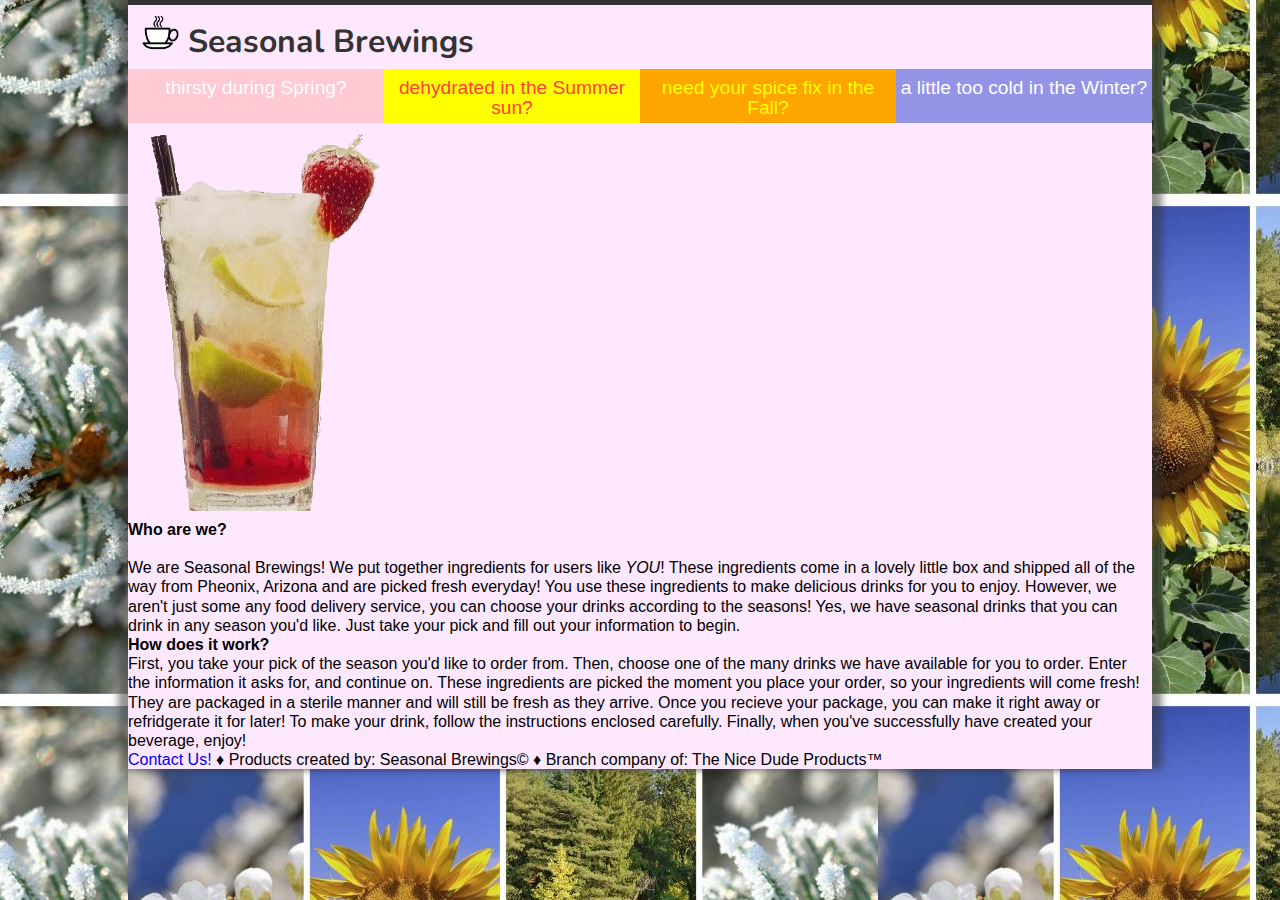
<file: index.html>
<!DOCTYPE html>
<html lang="en">


<!-- SPMEPNE WILL DIE -->

<head>
    <meta charset="UTF-8">
    <meta name="viewport" content="width=device-width, initial-scale=1.0">
    <title>Seasonal Brewings</title>
    <link href="https://fonts.googleapis.com/css?family=Montserrat|Nunito&display=swap" rel="stylesheet" />
    <link href="../CSS/reset.css" rel="styleSheet" />
    <link href="CSS/index2.css" rel="styleSheet" />
</head>

<section id="everything">
    <header>
        <p id="bar"></p>
        <a href="../index.html">
            <h1><img src="../pictures/coffee_clipart.png" alt="logo"> Seasonal Brewings</h1>
        </a>
        <div class="topnav">
            <a id="springish" href="../HTML/spring.html">thirsty during Spring?</a>
            <a id="summerish" href="../HTML/summer.html">dehydrated in the Summer sun?</a>
            <a id="fallish" href="../HTML/fall.html">need your spice fix in the Fall?</a>
            <a id="winterish" href="../HTML/winter.html">a little too cold in the Winter?</a>
        </div>
    </header>


    <body>
        <div id="index">
            <div id="picture">
                <img src="/pictures/summer_drink1.png" alt="summer drink" />
            </div>
            <div id="who">
                <h1>Who are we?</h1><br />
                <p>We are Seasonal Brewings! We put together ingredients for users like <em>YOU</em>!
                    These ingredients come in a lovely little box and shipped all of the way from Pheonix, Arizona and
                    are
                    picked
                    fresh everyday! You use these ingredients to make delicious drinks for you to enjoy. However, we
                    aren't
                    just some any food delivery service, you can choose your drinks according to the seasons! Yes, we
                    have
                    seasonal
                    drinks that you can drink in any season you'd like. Just take your pick and fill out your
                    information to
                    begin. </p>
            </div>
            <div id="how">
                <h1>How does it work?</h1>
                <p>First, you take your pick of the season you'd like to order from. Then, choose one of the many drinks
                    we
                    have
                    available for you to order. Enter the information it asks for, and continue on. These ingredients
                    are
                    picked
                    the moment you place your order, so your ingredients will come fresh! They are packaged in a sterile
                    manner
                    and
                    will still be fresh as they arrive. Once you recieve your package, you can make it right away or
                    refridgerate it
                    for later! To make your drink, follow the instructions enclosed carefully. Finally, when you've
                    successfully
                    have created your beverage, enjoy!
                </p>
            </div>
        </div>
    </body>

    <footer>
        <p><a href="*">Contact Us!</a> &diams; Products created by: Seasonal Brewings&copy; &diams; Branch company of:
            The
            Nice Dude Products&trade;</p>
    </footer>
</section>

</html>
</file>
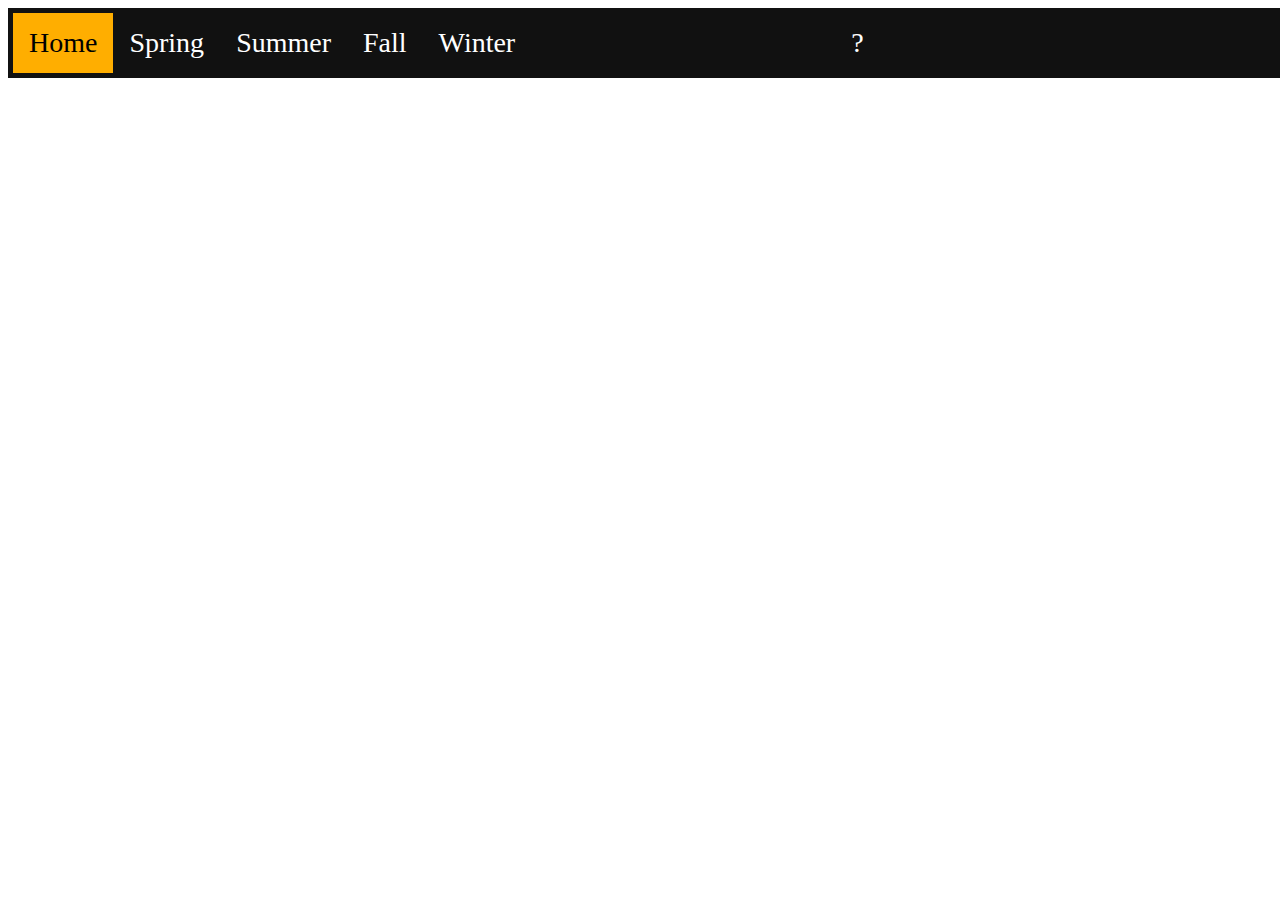
<file: Test/index.html>
<!DOCTYPE html>
<html lang="en">
<head>
  <meta charset="UTF-8">
  <meta name="viewport" content="width=device-width, initial-scale=1.0">
  <link rel="stylesheet" href="test.css" />
  <title>Document</title>
</head>
<body>
  <div class="topnav">
    <a class="active" href="../index.html">Home</a>
    <a href="../HTML/spring.html">Spring</a>
    <a href="../HTML/summer.html">Summer</a>
    <a href="../HTML/fall.html">Fall</a>
    <a href="../HTML/winter.html">Winter</a>
    <div class="topnav-right" id="hover-thing">
      <a class="hover">?</a>
      <a href="#search">Instagram</a>
      <a href="#about">Facebook</a>
      <a href="#twitter">Twitter</a>
    </div>
  </div>

</body>
</html>

</body>
</html>
</file>
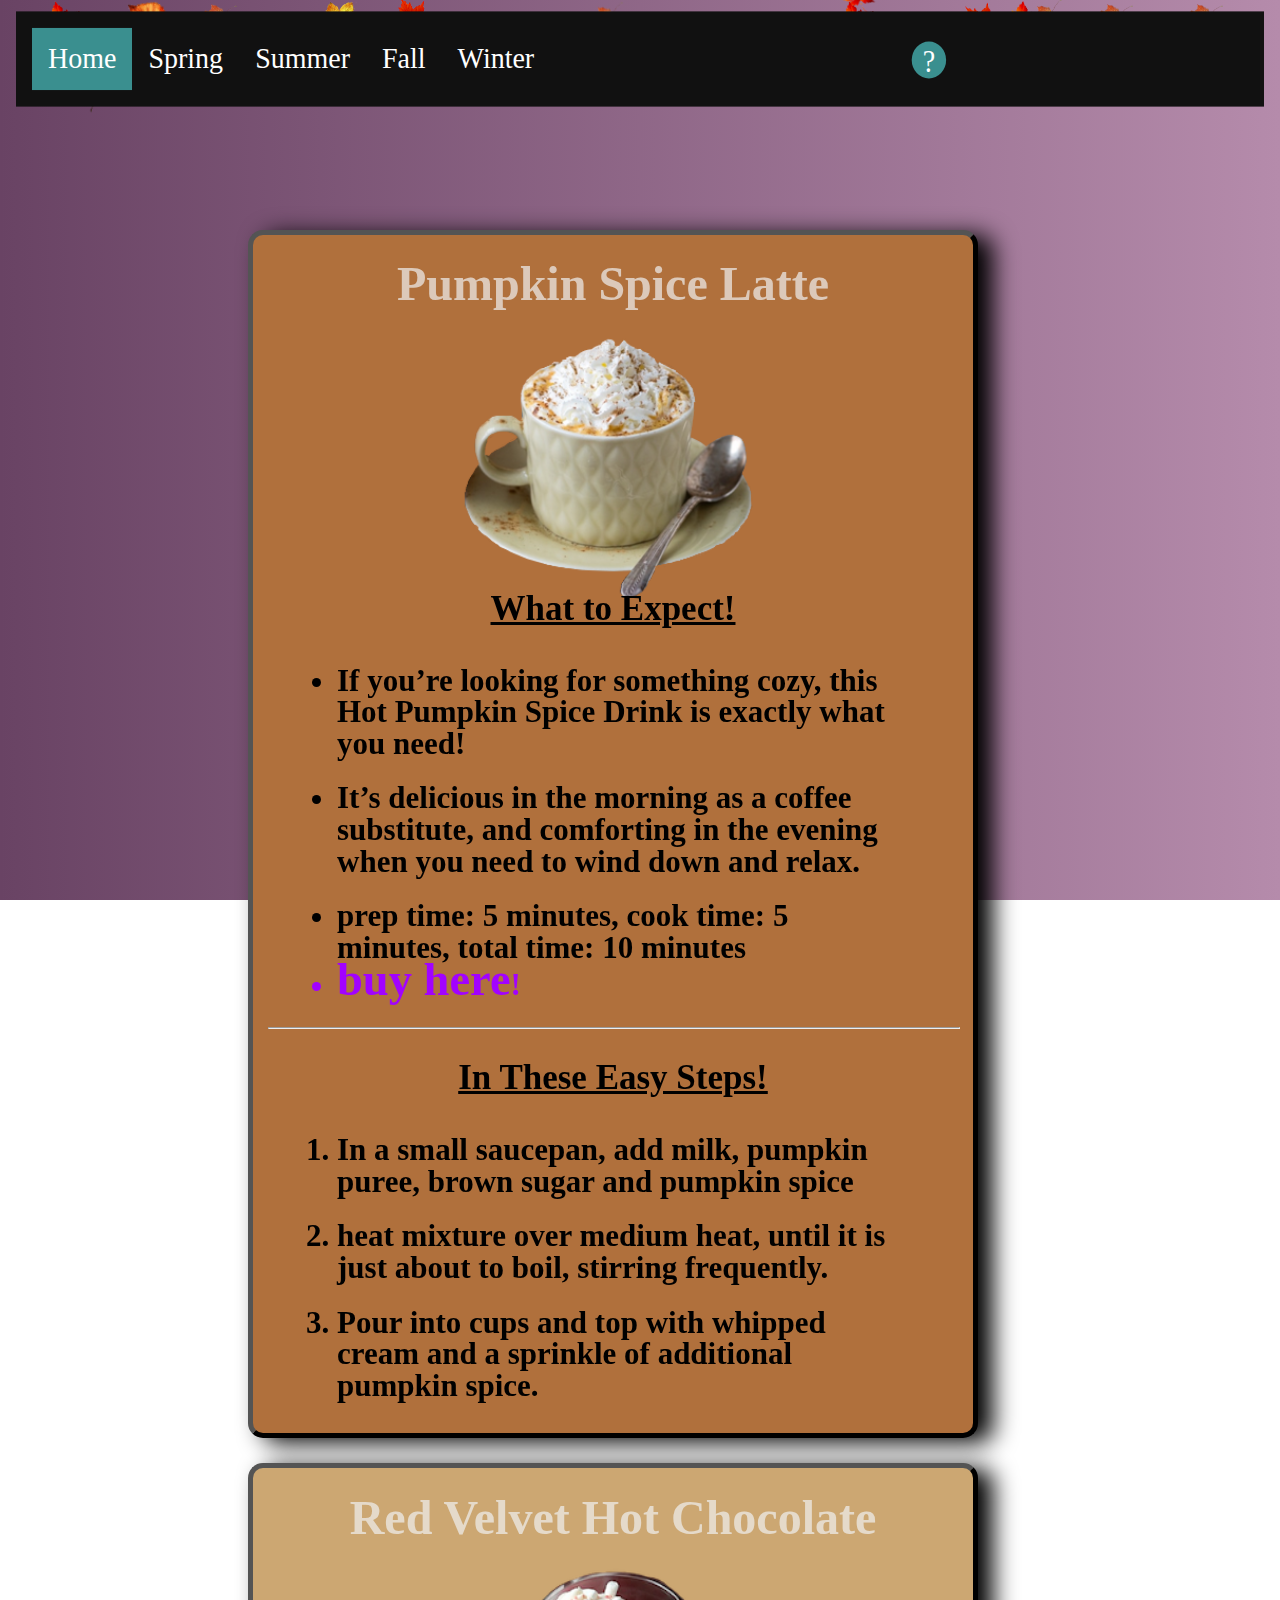
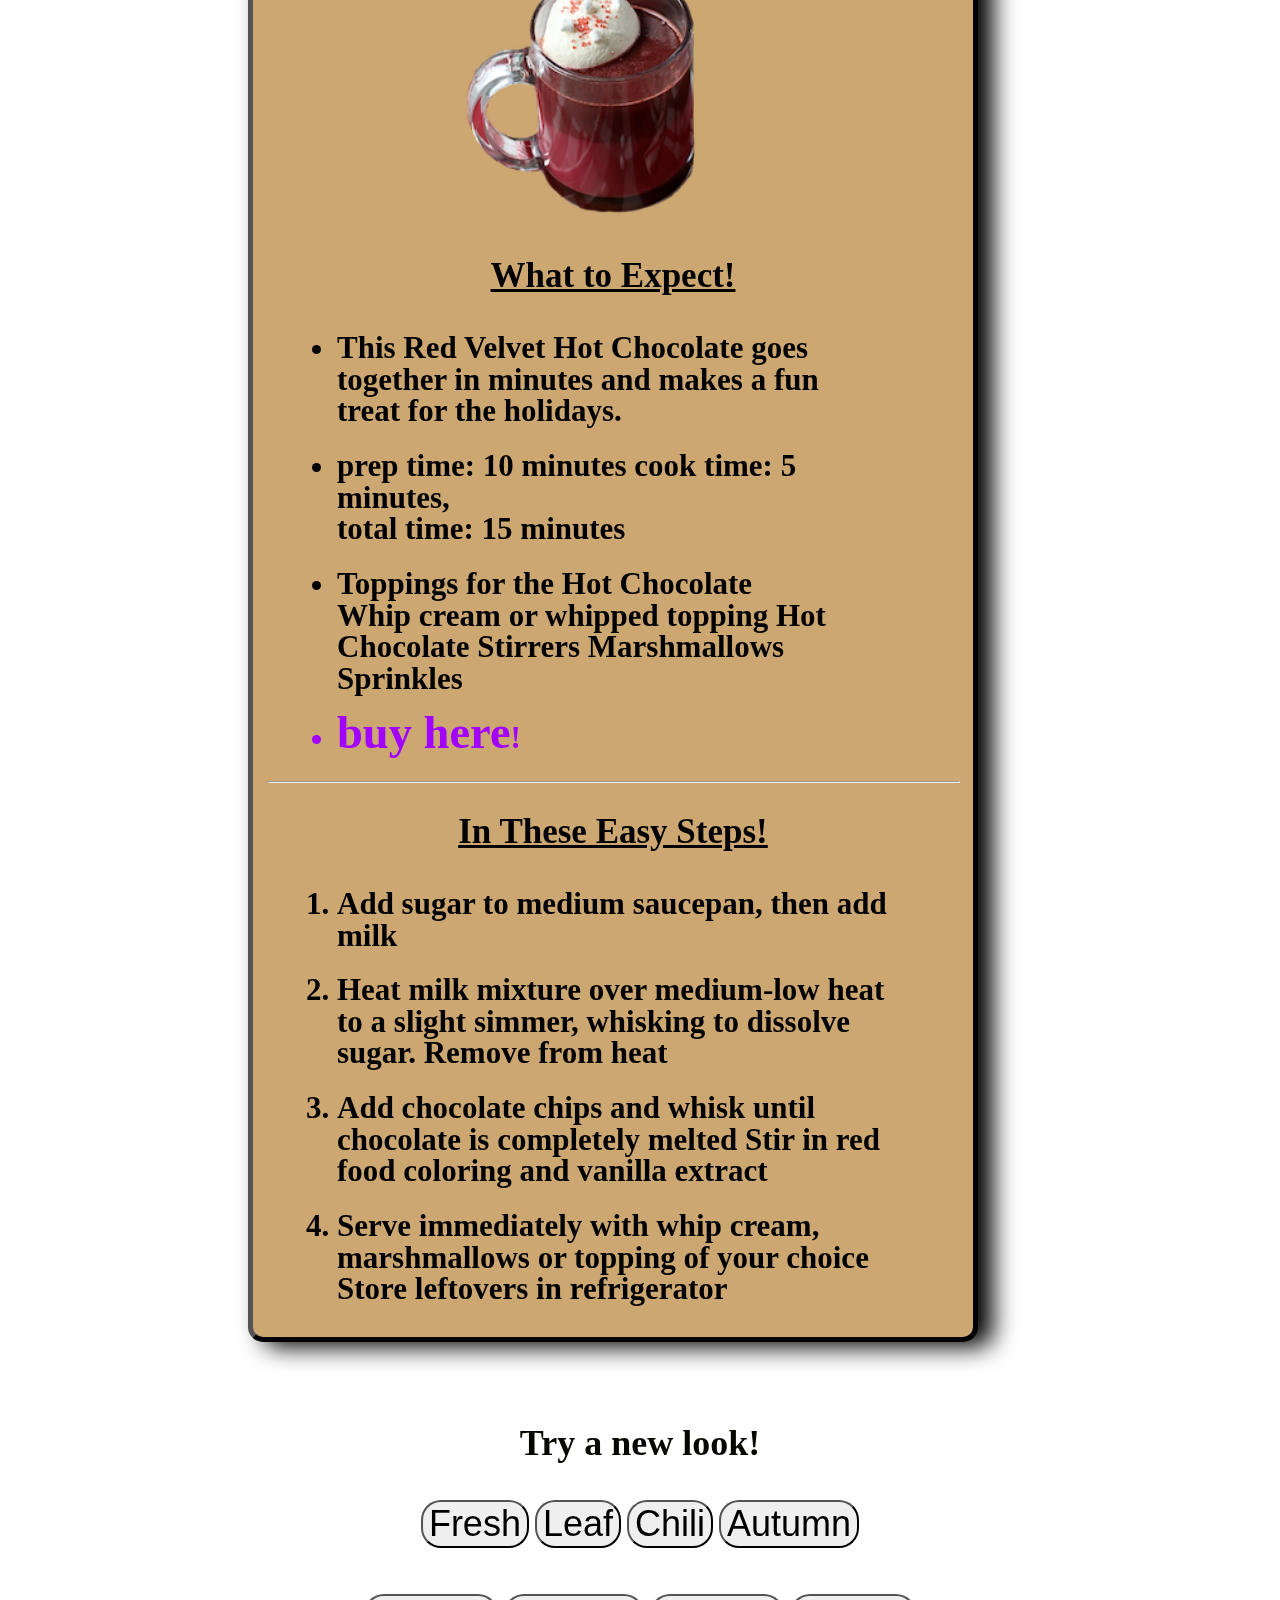
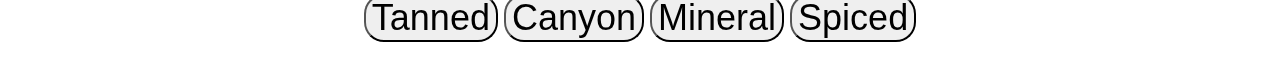
<file: HTML/fall.html>
<!DOCTYPE html>
<html lang="en">

<head>
    <meta charset="UTF-8">
    <meta name="viewport" content="width=device-width, initial-scale=1.0">
    <meta http-equiv="X-UA-Compatible" content="ie=edge">
    <title>Nice Dude Products</title>
    <link href="../CSS/fall.css" rel="stylesheet" />
    <script src="../Scripts/fall_script.js" defer></script>

</head>

<body>
    <div class="topnav">
        <a class="active" href="../index.html">Home</a>
        <a href="../HTML/spring.html">Spring</a>
        <a href="../HTML/summer.html">Summer</a>
        <a href="../HTML/fall.html">Fall</a>
        <a href="../HTML/winter.html">Winter</a>
        <div class="topnav-right">
            <a href="#" class="hover">?</a>
            <a href="#search">Instagram</a>
            <a href="#about">Facebook</a>
        </div>
    </div>
    <div class="help">
        <div id="main">
            <div id="card1">
                <h1 class="titleHeader"><a href="fallReviews.html">Pumpkin Spice Latte</a></h1>
                <div id="imgContainer">
                    <img src="../pictures/fall_drink_1.1.png" alt="Pumpkin Spice Latte" />
                </div>
                <div id="text">
                    <h2>What to Expect!</h2>
                    <ul>
                        <li>If you’re looking for something cozy, this Hot Pumpkin Spice Drink is exactly what you need!
                        </li> <br />
                        <li> It’s delicious in the morning as a coffee substitute, and comforting in the evening when
                            you need to wind down and relax.</li> <br />
                        <li>prep time: 5 minutes, cook time: 5 minutes, total time: 10 minutes</li>
                        <li id="checkout"><a href="../HTML/fall_check.html">buy here</a>!</li>
                    </ul>
                    <hr />
                    <h2>In These Easy Steps!</h2>
                    <ol>
                        <li>In a small saucepan, add milk, pumpkin puree, brown sugar and pumpkin spice</li> <br />
                        <li> heat mixture over medium heat, until it is just about to boil, stirring frequently.</li>
                        <br />
                        <li>Pour into cups and top with whipped cream and a sprinkle of additional pumpkin spice.</li>
                    </ol>
                </div>
            </div>
            <div id="card2">
                <h1 class="titleHeader"><a href="fallReviews.html">Red Velvet Hot Chocolate</a></h1>
                <div id="imgContainer">
                    <img id="red" src="../pictures/fall_drink2.png" alt="Red Velvet Hot Chocolate" />
                </div>
                <div id="text">
                    <h2>What to Expect!</h2>
                    <ul>
                        <li>This Red Velvet Hot Chocolate goes together in minutes and makes a fun treat for the
                            holidays.</li><br />
                        <li>prep time: 10 minutes cook time: 5 minutes,<br> total time: 15 minutes</li>
                        <br />
                        <li>Toppings for the Hot Chocolate<br>

                            Whip cream or whipped topping
                            Hot Chocolate Stirrers
                            Marshmallows
                            Sprinkles</li><br />
                        <li id="checkout"><a href="../HTML/fall_check.html">buy here</a>!</li>
                    </ul>
                    <hr />
                    <h2>In These Easy Steps!</h2>
                    <ol>
                        <li>Add sugar to medium saucepan, then add milk</li><br />
                        <li>Heat milk mixture over medium-low heat to a slight simmer, whisking to dissolve sugar.
                            Remove from heat</li><br />
                        <li>Add chocolate chips and whisk until chocolate is completely melted
                            Stir in red food coloring and vanilla extract</li><br>
                        <li>Serve immediately with whip cream, marshmallows or topping of your choice
                            Store leftovers in refrigerator</li>
                    </ol>
                </div>
            </div>
        </div>
        <div id="footer">
            <h2>Try a new look!</h2>
            <button type="button" onclick="fresh()">Fresh</button>
            <button type="button" onclick="leaf()">Leaf</button>
            <button type="button" onclick="chili()">Chili</button>
            <button type="button" onclick="autumn()">Autumn</button> <br />
            <button type="button" onclick="tan()">Tanned</button>
            <button type="button" onclick="canyon()">Canyon</button>
            <button type="button" onclick="mineral()">Mineral</button>
            <button type="button" onclick="spiced()">Spiced</button>
        </div>
    </div>
    <section>
        <div class="leaves">
            <div><img src="../Animation/leaf2.jpeg" height="75px" width="75px"></div>
            <div><img src="../Animation/leaf3.jpeg" height="45px" width="45px"></div>
            <div><img src="../Animation/leaf4.jpeg" height="45px" width="45px"></div>
            <div><img src="../Animation/leaf_f.jpeg" height="45px" width="45px"></div>
            <div><img src="../Animation/leaf2.jpeg" height="75px" width="75px"></div>
            <div><img src="../Animation/leaf3.jpeg" height="45px" width="45px"></div>
            <div><img src="../Animation/leaf3.jpeg" height="45px" width="45px"></div>

        </div>

        <div class="leaves2">
            <div><img src="../Animation/leaf5.jpeg" height="45px" width="45px"></div>
            <div><img src="../Animation/leaf3.jpeg" height="45px" width="45px"></div>
            <div><img src="../Animation/leaf2.jpeg" height="75px" width="75px"></div>
            <div><img src="../Animation/leaf3.jpeg" height="45px" width="45px"></div>
            <div><img src="../Animation/leaf1.jpeg" height="75px" width="75px"></div>
            <div><img src="../Animation/leaf2.jpeg" height="75px" width="75px"></div>
            <div><img src="../Animation/leaf_f.jpeg" height="45px" width="45px"></div>

        </div>

        <div class="leaves3">
            <div><img src="../Animation/leaf_f.jpeg" height="45px" width="45px"></div>
            <div><img src="../Animation/leaf4.jpeg" height="45px" width="45px"></div>
            <div><img src="../Animation/leaf1.jpeg" height="75px" width="75px"></div>
            <div><img src="../Animation/leaf_f.jpeg" height="45px" width="45px"></div>
            <div><img src="../Animation/leaf3.jpeg" height="45px" width="45px"></div>
            <div><img src="../Animation/leaf1.jpeg" height="75px" width="75px"></div>
            <div><img src="../Animation/leaf_f.jpeg" height="45px" width="45px"></div>

        </div>
        </div>
    </section>

</body>

</html>
</file>
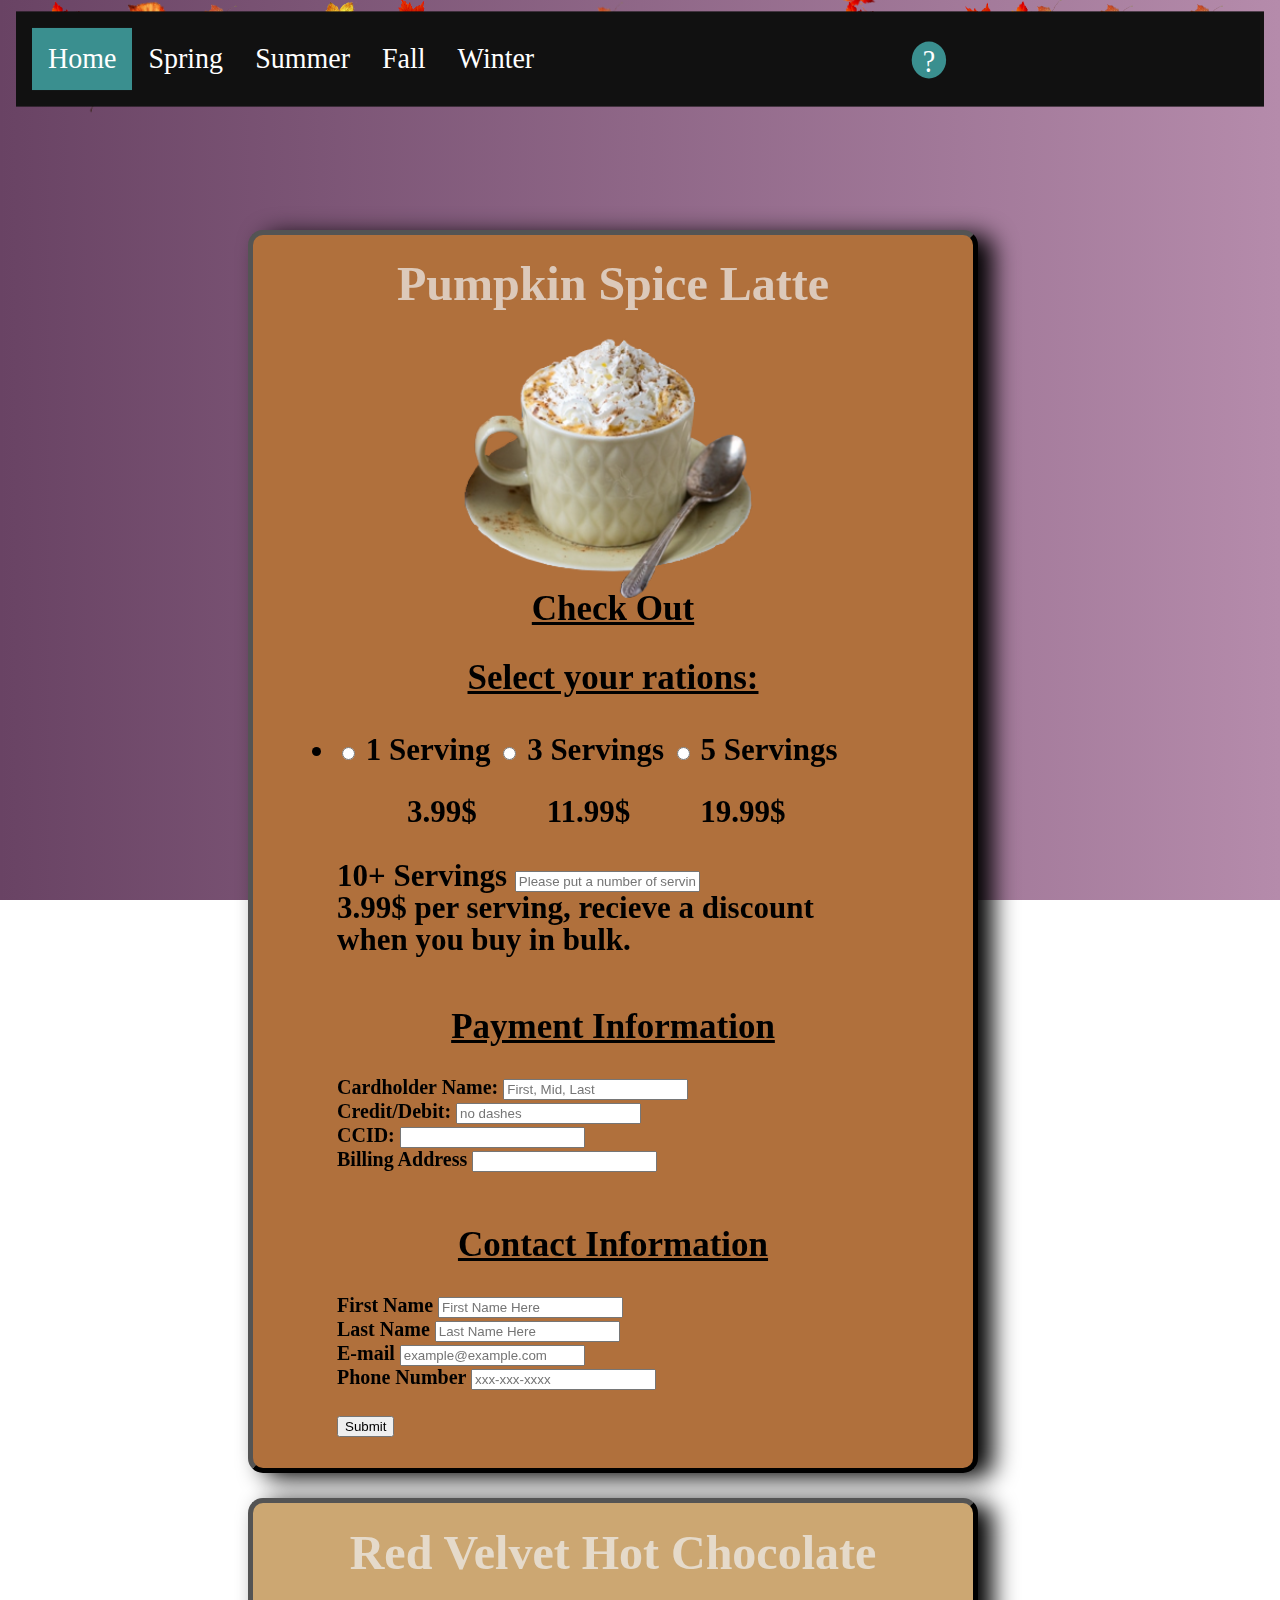
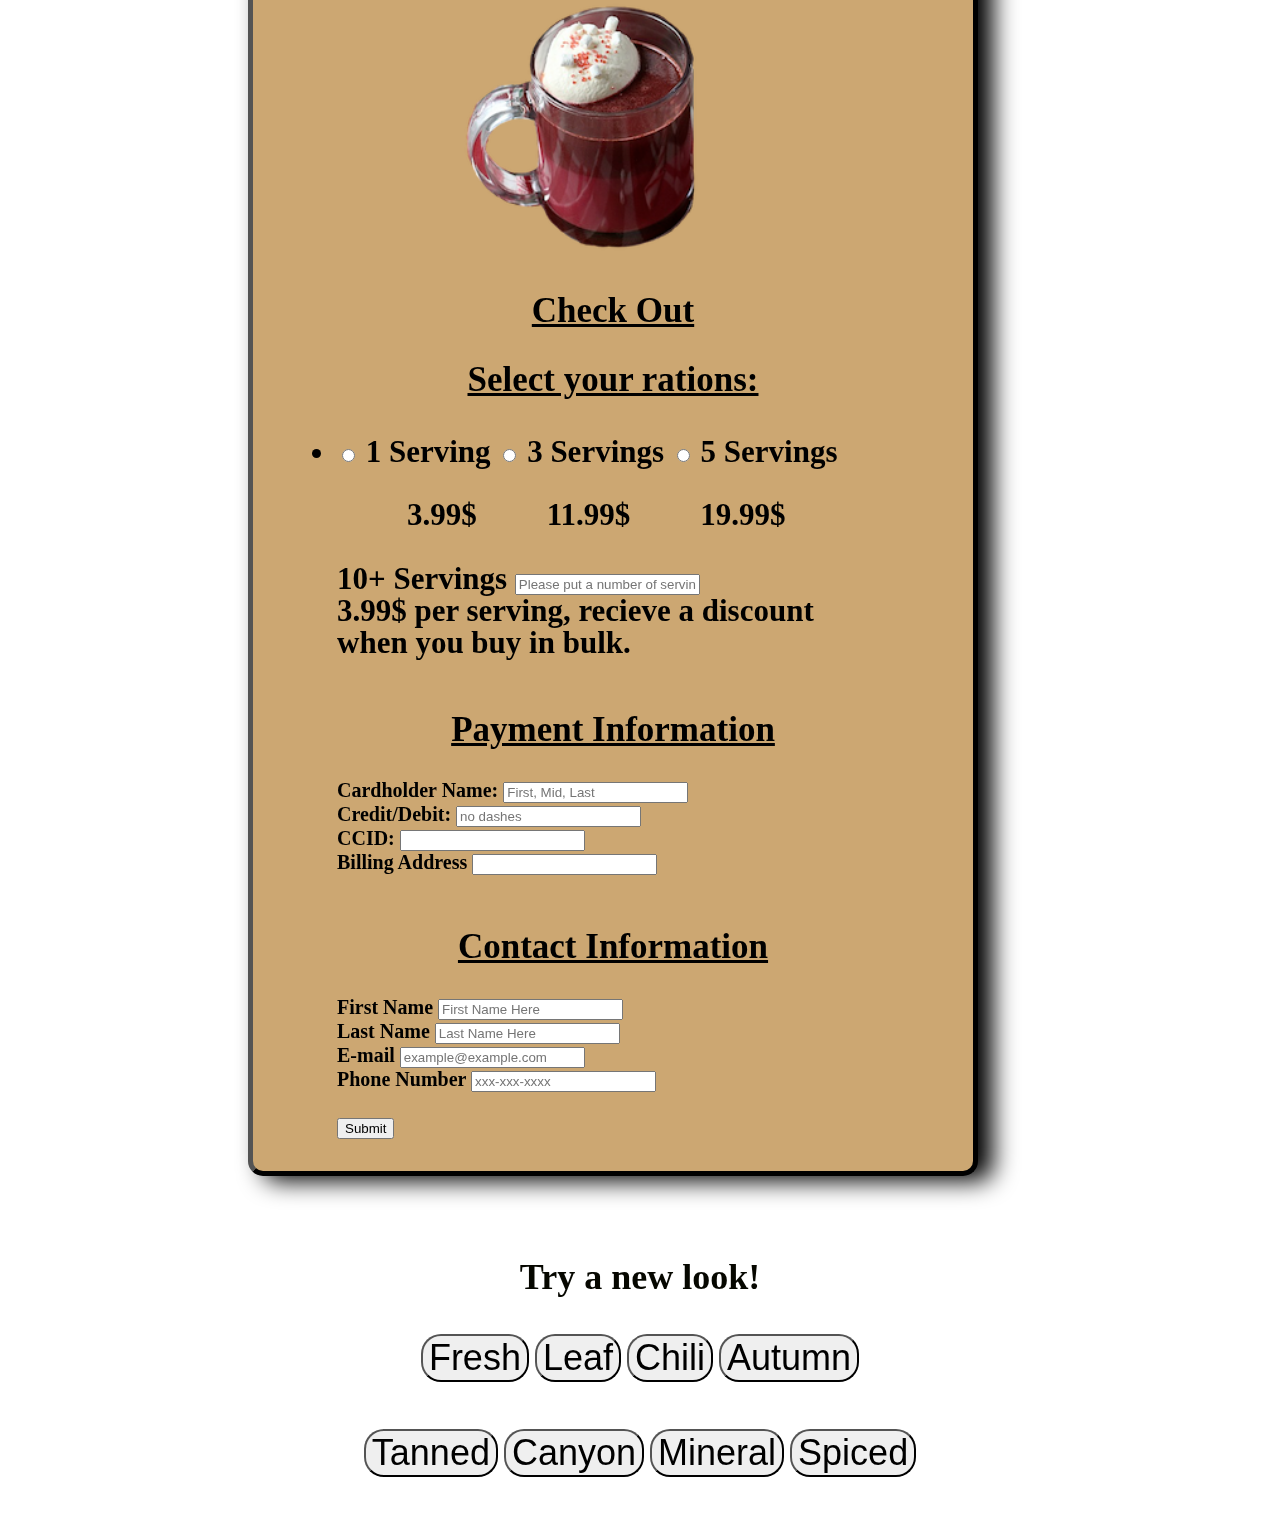
<file: HTML/fall_check.html>
<!DOCTYPE html>
<html lang="en">

<head>
    <meta charset="UTF-8">
    <meta name="viewport" content="width=device-width, initial-scale=1.0">
    <meta http-equiv="X-UA-Compatible" content="ie=edge">
    <title>Nice Dude Products</title>
    <link href="../CSS/fall.css" rel="stylesheet" />
    <script src="../Scripts/fall_script.js" defer></script>

</head>

<body>
    <div class="topnav">
        <a class="active" href="../index.html">Home</a>
        <a href="../HTML/spring.html">Spring</a>
        <a href="../HTML/summer.html">Summer</a>
        <a href="../HTML/fall.html">Fall</a>
        <a href="../HTML/winter.html">Winter</a>
        <div class="topnav-right">
          <a href="#" class="hover">?</a>
          <a href="#search">Instagram</a>
          <a href="#about">Facebook</a>
        </div>
      </div>
    <div class="help">
        <div id="main">
            <div id="card1">
                <h1 class="titleHeader"><a href="fallReviews.html">Pumpkin Spice Latte</a></h1>
                <div id="imgContainer">
                    <img src="../pictures/fall_drink_1.1.png" alt="Pumpkin Spice Latte" />
                </div>
                <div id="text">
                    <h2>Check Out</h2>
                    <div id="order">
                        <form>
                            <h2>Select your rations:</h2>
                            <ul>
                                <li>
                                    <form id="rations">
                                        <input name="ration1" type="radio" />
                                        <label id="forRation1" for="ration1">1 Serving</label>


                                        <input name="ration2" type="radio" />
                                        <label id="forRation2" for="ration2">3 Servings</label>


                                        <input name="ration3" type="radio" />
                                        <label id="forRation3" for="ration3">5 Servings</label>
                                        <br />
                                        <p id="price">3.99$</p>
                                        <p id="price">11.99$</p>
                                        <p id="price">19.99$</p>
                                        <br />
                                        <br />
                                        <br />


                                        <label id="forRation4" for="ration4">10+ Servings</label>
                                        <input name="ration4" type="text"
                                            placeholder="Please put a number of servings here">
                                        <br />3.99$ per serving, recieve a discount when you buy in bulk.
                                    </form><br />
                                    <form id="payment">
                                        <h2>Payment Information</h2>

                                        <label id="credName" for="cName">Cardholder Name:</label>
                                        <input name="cName" type="text" placeholder="First, Mid, Last" /><br />

                                        <label id="credit" for="cred">Credit/Debit:</label>
                                        <input name="cred" type="number" placeholder="no dashes" /><br />

                                        <label id="CID" for="CCID">CCID:</label>
                                        <input name="CCID" type="number" /><br />

                                        <label id="billA" for="billingAddress">Billing Address</label>
                                        <input name="billingAddress" type="text" /><br />
                                    </form><br />
                                    <form id="info">
                                        <h2>Contact Information</h2>
                                        <label id="name1" for="fName">First Name</label>
                                        <input name="fName" type="text" placeholder="First Name Here" /><br />

                                        <label id="name2" for="lName">Last Name</label>
                                        <input name="fName" type="text" placeholder="Last Name Here" /><br />

                                        <label id="email" for="eMail">E-mail</label>
                                        <input name="eMail" type="email" placeholder="example@example.com" /><br />

                                        <label id="phone" for="phoneNum">Phone Number</label>
                                        <input name="phoneNum" type="number" placeholder="xxx-xxx-xxxx" /><br />
                                    </form><br />
                                    <input name="submit" type="submit" />
                        </form>
                        </li>
                        </ul>
                    </div>
                </div>
            </div>
            <div id="card2">
                <h1 class="titleHeader"><a href="fallReviews.html">Red Velvet Hot Chocolate</a></h1>
                <div id="imgContainer">
                    <img id="red" src="../pictures/fall_drink2.png" alt="Red Velvet Hot Chocolate" />
                </div>
                <div id="text">
                    <h2>Check Out</h2>
                    <div id="order">
                        <form>
                            <h2>Select your rations:</h2>
                            <ul>
                                <li>
                                    <form id="rations">
                                        <input name="ration1" type="radio" />
                                        <label id="forRation1" for="ration1">1 Serving</label>


                                        <input name="ration2" type="radio" />
                                        <label id="forRation2" for="ration2">3 Servings</label>


                                        <input name="ration3" type="radio" />
                                        <label id="forRation3" for="ration3">5 Servings</label>
                                        <br />
                                        <p id="price">3.99$</p>
                                        <p id="price">11.99$</p>
                                        <p id="price">19.99$</p>
                                        <br />
                                        <br />
                                        <br />

                                        <label id="forRation4" for="ration4">10+ Servings</label>
                                        <input name="ration4" type="text"
                                            placeholder="Please put a number of servings here">
                                        <br />
                                        3.99$ per serving, recieve a discount when you buy in bulk.
                                    </form><br />
                                    <form id="payment">
                                        <h2>Payment Information</h2>

                                        <label id="credName" for="cName">Cardholder Name:</label>
                                        <input name="cName" type="text" placeholder="First, Mid, Last" /><br />

                                        <label id="credit" for="cred">Credit/Debit:</label>
                                        <input name="cred" type="number" placeholder="no dashes" /><br />

                                        <label id="CID" for="CCID">CCID:</label>
                                        <input name="CCID" type="number" /><br />

                                        <label id="billA" for="billingAddress">Billing Address</label>
                                        <input name="billingAddress" type="text" /><br />
                                    </form><br />
                                    <form id="info">
                                        <h2>Contact Information</h2>
                                        <label id="name1" for="fName">First Name</label>
                                        <input name="fName" type="text" placeholder="First Name Here" /><br />

                                        <label id="name2" for="lName">Last Name</label>
                                        <input name="fName" type="text" placeholder="Last Name Here" /><br />

                                        <label id="email" for="eMail">E-mail</label>
                                        <input name="eMail" type="email" placeholder="example@example.com" /><br />

                                        <label id="phone" for="phoneNum">Phone Number</label>
                                        <input name="phoneNum" type="number" placeholder="xxx-xxx-xxxx" /><br />
                                    </form><br />
                                    <input name="submit" type="submit" />
                        </form>
                        </li>
                        </ul>
                    </div>
                </div>
            </div>
        </div>
        <div id="footer">
            <h2>Try a new look!</h2>
            <button type="button" onclick="fresh()">Fresh</button>
            <button type="button" onclick="leaf()">Leaf</button>
            <button type="button" onclick="chili()">Chili</button>
            <button type="button" onclick="autumn()">Autumn</button> <br />
            <button type="button" onclick="tan()">Tanned</button>
            <button type="button" onclick="canyon()">Canyon</button>
            <button type="button" onclick="mineral()">Mineral</button>
            <button type="button" onclick="spiced()">Spiced</button>
        </div>
    </div>
    <section>
        <div class="leaves">
            <div><img src="../Animation/leaf2.jpeg" height="75px" width="75px"></div>
            <div><img src="../Animation/leaf3.jpeg" height="45px" width="45px"></div>
            <div><img src="../Animation/leaf4.jpeg" height="45px" width="45px"></div>
            <div><img src="../Animation/leaf_f.jpeg" height="45px" width="45px"></div>
            <div><img src="../Animation/leaf2.jpeg" height="75px" width="75px"></div>
            <div><img src="../Animation/leaf3.jpeg" height="45px" width="45px"></div>
            <div><img src="../Animation/leaf3.jpeg" height="45px" width="45px"></div>

        </div>

        <div class="leaves2">
            <div><img src="../Animation/leaf5.jpeg" height="45px" width="45px"></div>
            <div><img src="../Animation/leaf3.jpeg" height="45px" width="45px"></div>
            <div><img src="../Animation/leaf2.jpeg" height="75px" width="75px"></div>
            <div><img src="../Animation/leaf3.jpeg" height="45px" width="45px"></div>
            <div><img src="../Animation/leaf1.jpeg" height="75px" width="75px"></div>
            <div><img src="../Animation/leaf2.jpeg" height="75px" width="75px"></div>
            <div><img src="../Animation/leaf_f.jpeg" height="45px" width="45px"></div>

        </div>

        <div class="leaves3">
            <div><img src="../Animation/leaf_f.jpeg" height="45px" width="45px"></div>
            <div><img src="../Animation/leaf4.jpeg" height="45px" width="45px"></div>
            <div><img src="../Animation/leaf1.jpeg" height="75px" width="75px"></div>
            <div><img src="../Animation/leaf_f.jpeg" height="45px" width="45px"></div>
            <div><img src="../Animation/leaf3.jpeg" height="45px" width="45px"></div>
            <div><img src="../Animation/leaf1.jpeg" height="75px" width="75px"></div>
            <div><img src="../Animation/leaf_f.jpeg" height="45px" width="45px"></div>

        </div>
        </div>
    </section>

</body>

</html>
</file>
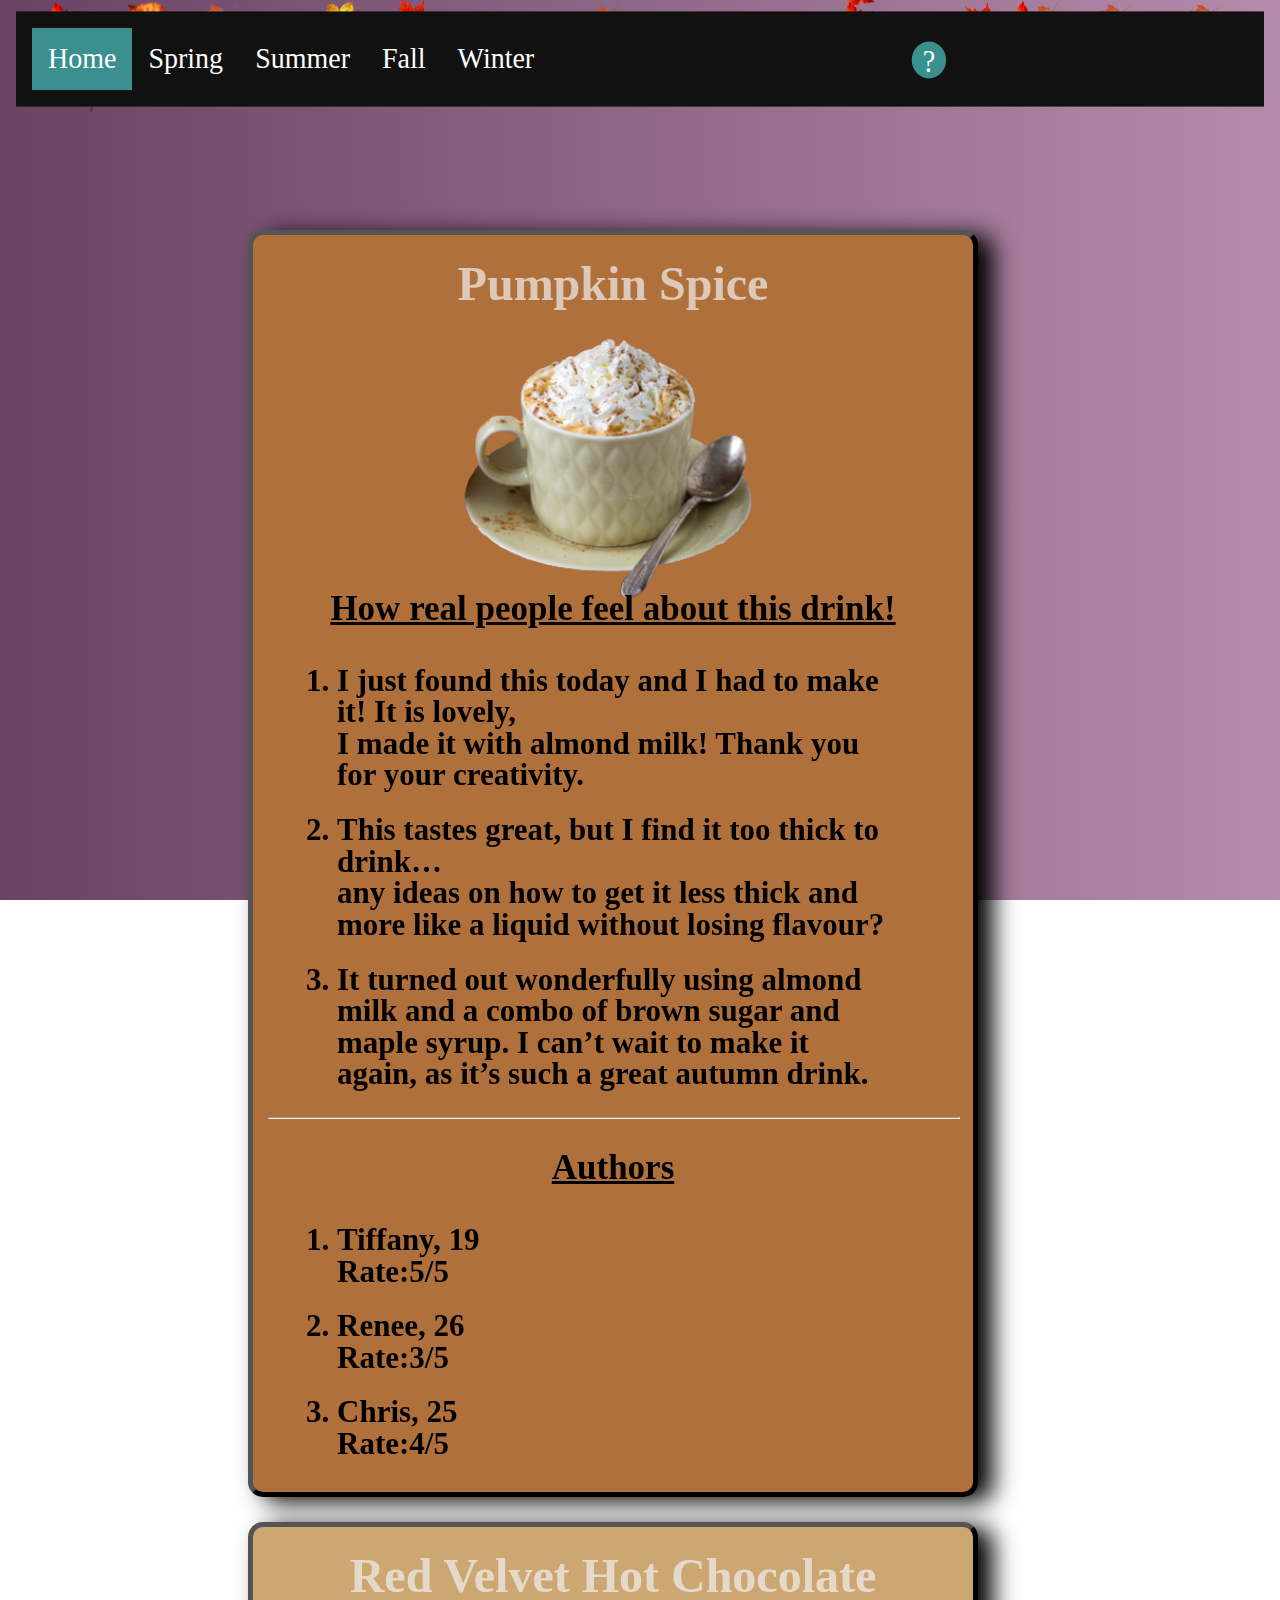
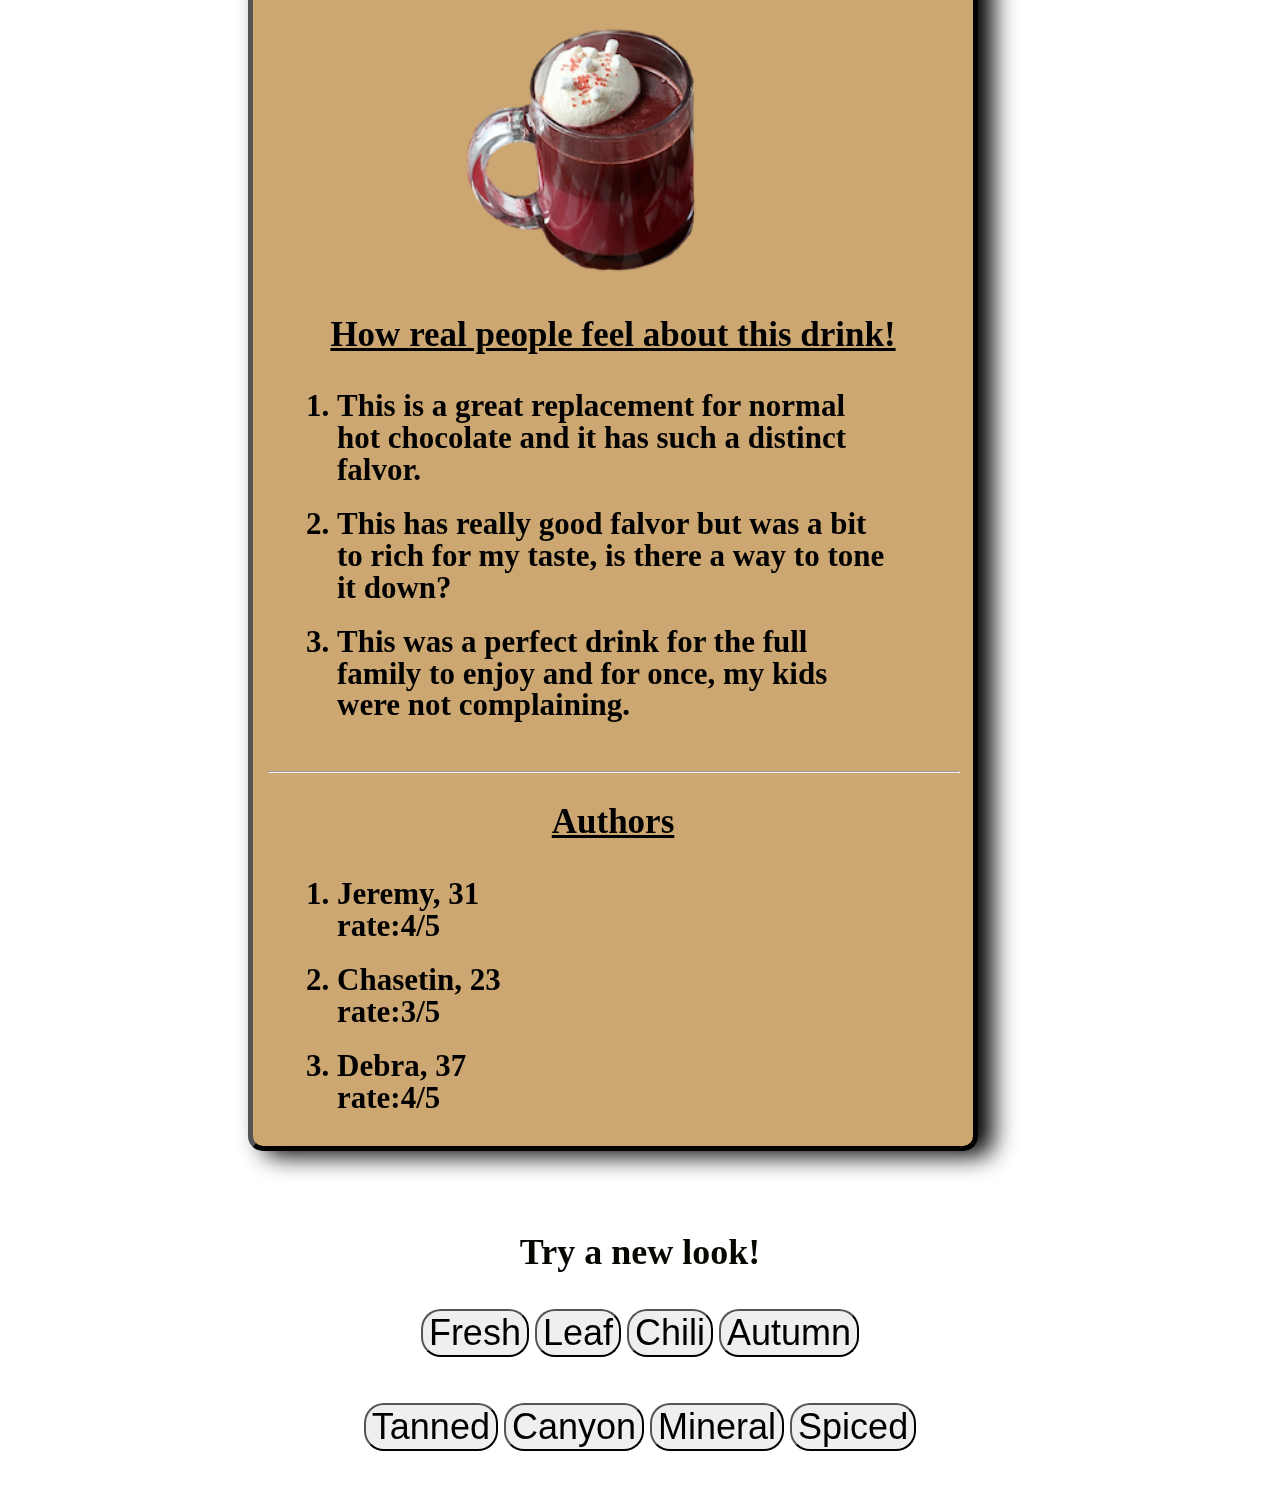
<file: HTML/fallReviews.html>
<!DOCTYPE html>
<html lang="en">

<head>
    <meta charset="UTF-8">
    <meta name="viewport" content="width=device-width, initial-scale=1.0">
    <meta http-equiv="X-UA-Compatible" content="ie=edge">
    <title>Nice Dude Products</title>
    <link href="../CSS/fall.css" rel="stylesheet" />
    <script src="../Scripts/fall_script.js" defer></script>
</head>

<body>
    <div class="topnav">
        <a class="active" href="../index.html">Home</a>
        <a href="../HTML/spring.html">Spring</a>
        <a href="../HTML/summer.html">Summer</a>
        <a href="../HTML/fall.html">Fall</a>
        <a href="../HTML/winter.html">Winter</a>
        <div class="topnav-right">
            <a href="#" class="hover">?</a>
            <a href="#search">Instagram</a>
            <a href="#about">Facebook</a>
        </div>
    </div>
    <div class="help">
        <div id="main">
            <div id="card1">
                <h1 class="titleHeader"><a href="fall.html">Pumpkin Spice</a></h1>
                <div id="imgContainer">
                    <img src="../pictures/fall_drink_1.1.png" alt="Pumpkin Spice Latte" />
                </div>
                <div id="text">
                    <h2>How real people feel about this drink!</h2>
                    <ol>
                        <li>I just found this today and I had to make it! It is lovely,<br> I made it with almond milk!
                            Thank you for your creativity.</li> <br />
                        <li>This tastes great, but I find it too thick to drink… <br>any ideas on how to get it less
                            thick and more like a liquid without losing flavour?</li> <br />
                        <li>It turned out wonderfully using almond milk and a combo of brown sugar and maple syrup. I
                            can’t wait to make it again, as it’s such a great autumn drink.</li>
                    </ol>
                    <hr />
                    <h2>Authors</h2>
                    <ol>
                        <li>Tiffany, 19<br>Rate:5/5</li> <br />
                        <li>Renee, 26<br>Rate:3/5</li> <br />
                        <li>Chris, 25<br>Rate:4/5</li>
                    </ol>
                </div>
            </div>
            <div id="card2">
                <h1 class="titleHeader"><a href="fall.html">Red Velvet Hot Chocolate</a></h1>
                <div id="imgContainer">
                    <img id="red" src="../pictures/fall_drink2.png" alt="Red Velvet Hot Chocolate" />
                </div>
                <div id="text">
                    <h2>How real people feel about this drink!</h2>
                    <ol>
                        <li>This is a great replacement for normal hot chocolate and it has such a distinct falvor.</li>
                        <br />
                        <li>This has really good falvor but was a bit to rich for my taste, is there a way to tone it
                            down?</li><br />
                        <li>This was a perfect drink for the full family to enjoy and for once, my kids were not
                            complaining.</li><br />
                    </ol>
                    <hr />
                    <h2>Authors</h2>
                    <ol>
                        <li>Jeremy, 31<br>rate:4/5</li><br />
                        <li>Chasetin, 23<br>rate:3/5</li><br />
                        <li>Debra, 37<br>rate:4/5</li>
                    </ol>
                </div>
            </div>
        </div>
        <div id="footer">
            <h2>Try a new look!</h2>
            <button type="button" onclick="fresh()">Fresh</button>
            <button type="button" onclick="leaf()">Leaf</button>
            <button type="button" onclick="chili()">Chili</button>
            <button type="button" onclick="autumn()">Autumn</button> <br />
            <button type="button" onclick="tan()">Tanned</button>
            <button type="button" onclick="canyon()">Canyon</button>
            <button type="button" onclick="mineral()">Mineral</button>
            <button type="button" onclick="spiced()">Spiced</button>
        </div>
    </div>
    <section>
        <div class="leaves">
            <div><img src="../Animation/leaf2.jpeg" height="75px" width="75px"></div>
            <div><img src="../Animation/leaf3.jpeg" height="45px" width="45px"></div>
            <div><img src="../Animation/leaf4.jpeg" height="45px" width="45px"></div>
            <div><img src="../Animation/leaf_f.jpeg" height="45px" width="45px"></div>
            <div><img src="../Animation/leaf2.jpeg" height="75px" width="75px"></div>
            <div><img src="../Animation/leaf3.jpeg" height="45px" width="45px"></div>
            <div><img src="../Animation/leaf3.jpeg" height="45px" width="45px"></div>

        </div>

        <div class="leaves2">
            <div><img src="../Animation/leaf5.jpeg" height="45px" width="45px"></div>
            <div><img src="../Animation/leaf3.jpeg" height="45px" width="45px"></div>
            <div><img src="../Animation/leaf2.jpeg" height="75px" width="75px"></div>
            <div><img src="../Animation/leaf3.jpeg" height="45px" width="45px"></div>
            <div><img src="../Animation/leaf1.jpeg" height="75px" width="75px"></div>
            <div><img src="../Animation/leaf2.jpeg" height="75px" width="75px"></div>
            <div><img src="../Animation/leaf_f.jpeg" height="45px" width="45px"></div>

        </div>

        <div class="leaves3">
            <div><img src="../Animation/leaf_f.jpeg" height="45px" width="45px"></div>
            <div><img src="../Animation/leaf4.jpeg" height="45px" width="45px"></div>
            <div><img src="../Animation/leaf1.jpeg" height="75px" width="75px"></div>
            <div><img src="../Animation/leaf_f.jpeg" height="45px" width="45px"></div>
            <div><img src="../Animation/leaf3.jpeg" height="45px" width="45px"></div>
            <div><img src="../Animation/leaf1.jpeg" height="75px" width="75px"></div>
            <div><img src="../Animation/leaf_f.jpeg" height="45px" width="45px"></div>

        </div>
        </div>
    </section>
</body>

</html>
</file>
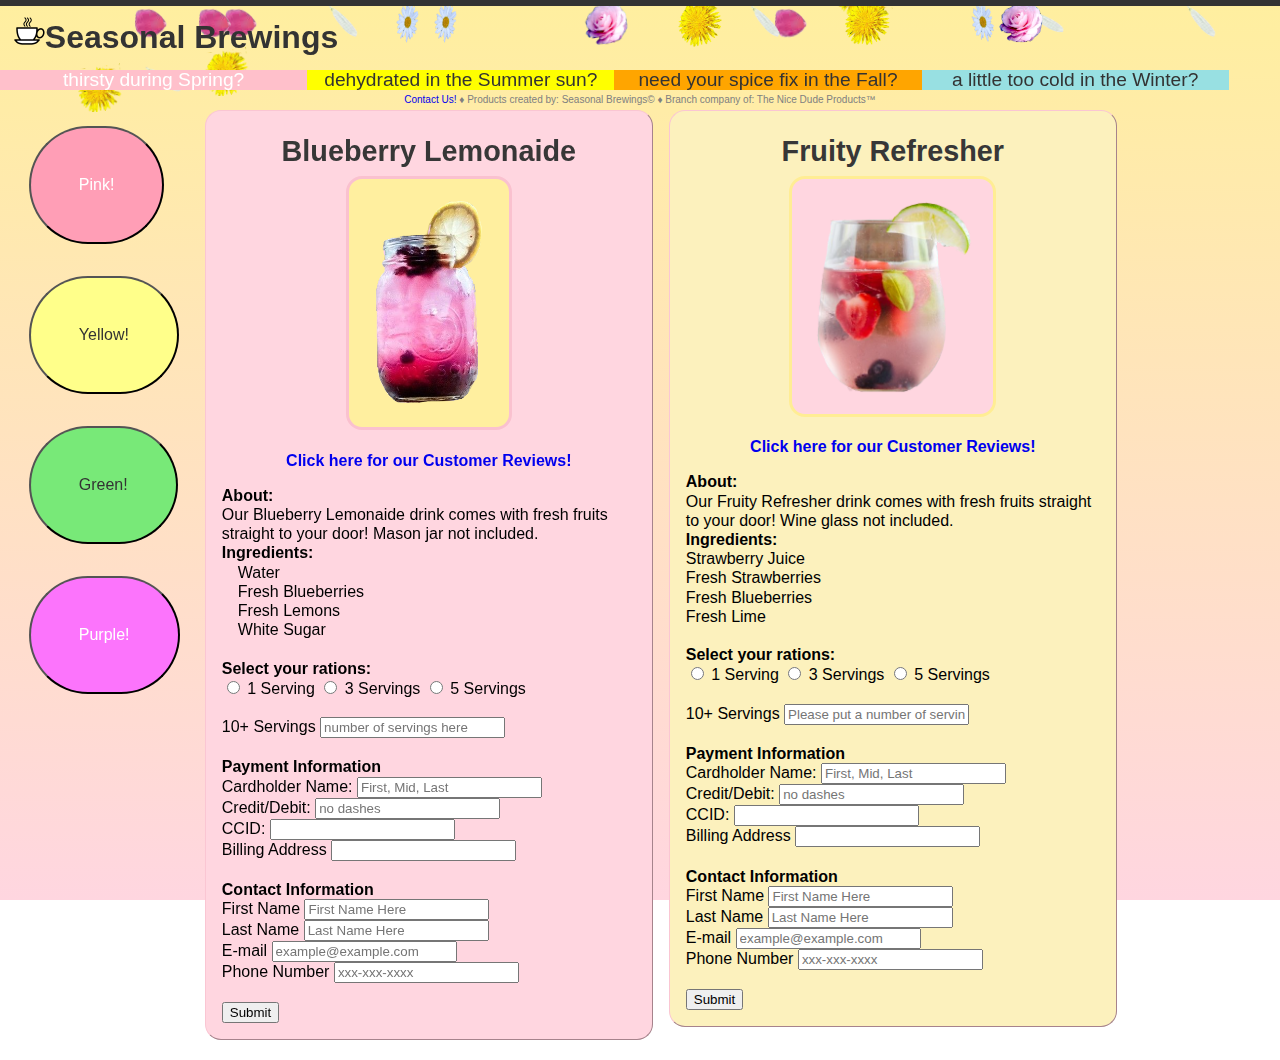
<file: HTML/spring.html>
<!DOCTYPE html>
<html lang="en">

<head>
    <meta charset="UTF-8">
    <meta name="viewport" content="width=device-width, initial-scale=1.0">
    <title>Seasonal Beverages: Spring</title>
    <link href="../CSS/reset.css" rel="styleSheet" />
    <link href="../CSS/spring.css" rel="styleSheet" />
</head>

<header>
    <p id="bar"></p>
    <a href="../index.html">
        <h1><img src="../pictures/coffee_clipart.png" alt="logo">Seasonal Brewings</h1>
    </a>
    <div class="topnav">
        <a id="springish" href="../HTML/spring.html">thirsty during Spring?</a>
        <a id="summerish" href="../HTML/summer.html">dehydrated in the Summer sun?</a>
        <a id="fallish" href="../HTML/fall.html">need your spice fix in the Fall?</a>
        <a id="winterish" href="../HTML/winter.html">a little too cold in the Winter?</a>
    </div>

</header>

<body>
    <div class="help">
        <div id="main">
            <div id="theme">
                <ul>
                    <li><button id="pink" type="button" onclick="pink()">Pink!</button></li>
                    <li><button id="yellow" type="button" onclick="yellow()">Yellow!</button></li>
                    <li><button id="green" type="button" onclick="green()">Green!</button></li>
                    <li><button id="purple" type="button" onclick="purple()">Purple!</button></li>
                </ul>
            </div>
            <div id="drink1">
                <h1>Blueberry Lemonaide</h1>
                <img src="../pictures/spring_drink1.png" alt="spring" /><br />
                <h3><a id="revLink" href="springRev.html">Click here for our Customer Reviews!</a></h3>
                <h2>About: </h2>
                <p>Our Blueberry Lemonaide drink comes with fresh fruits straight to your door!
                    Mason jar not included.
                </p>
                <h2>Ingredients: </h2>
                <ul>
                    <li>Water</li>
                    <li>Fresh Blueberries</li>
                    <li>Fresh Lemons</li>
                    <li>White Sugar</li>
                </ul><br />
                <div id="order">
                    <form>
                        <h2>Select your rations:</h2>
                        <form id="rations">
                            <input name="ration1" type="radio" />
                            <label id="forRation1" for="ration1">1 Serving</label>

                            <input name="ration2" type="radio" />
                            <label id="forRation2" for="ration2">3 Servings</label>

                            <input name="ration3" type="radio" />
                            <label id="forRation3" for="ration3">5 Servings</label><br />
                            <br />

                            <label id="forRation4" for="ration4">10+ Servings</label>
                            <input name="ration4" type="text" placeholder="number of servings here">
                        </form><br />
                        <form id="payment">
                            <h2>Payment Information</h2>

                            <label id="credName" for="cName">Cardholder Name:</label>
                            <input name="cName" type="text" placeholder="First, Mid, Last" /><br />

                            <label id="credit" for="cred">Credit/Debit:</label>
                            <input name="cred" type="number" placeholder="no dashes" /><br />

                            <label id="CID" for="CCID">CCID:</label>
                            <input name="CCID" type="number" /><br />

                            <label id="billA" for="billingAddress">Billing Address</label>
                            <input name="billingAddress" type="text" /><br />
                        </form><br />
                        <form id="info">
                            <h2>Contact Information</h2>
                            <label id="name1" for="fName">First Name</label>
                            <input name="fName" type="text" placeholder="First Name Here" /><br />

                            <label id="name2" for="lName">Last Name</label>
                            <input name="fName" type="text" placeholder="Last Name Here" /><br />

                            <label id="email" for="eMail">E-mail</label>
                            <input name="eMail" type="email" placeholder="example@example.com" /><br />

                            <label id="phone" for="phoneNum">Phone Number</label>
                            <input name="phoneNum" type="number" placeholder="xxx-xxx-xxxx" /><br />
                        </form><br />
                        <input name="submit" type="submit" />
                    </form>
                </div>
            </div>
            <div id="drink2">
                <h1>Fruity Refresher</h1>
                <img src="../pictures/spring_drink2.png" alt="spring" /> <br />
                <h3><a id="revLink" href="springRev.html">Click here for our Customer Reviews!</a></h3>
                <h2>About: </h2>
                <p>Our Fruity Refresher drink comes with fresh fruits straight to your door!
                    Wine glass not included.
                </p>
                <h2>Ingredients: </h2>
                <ul>
                    <li>Strawberry Juice</li>
                    <li>Fresh Strawberries</li>
                    <li>Fresh Blueberries</li>
                    <li>Fresh Lime</li>
                </ul><br />
                <div id="order">
                    <form>
                        <h2>Select your rations:</h2>
                        <form id="rations">
                            <input name="ration1" type="radio" />
                            <label id="forRation1" for="ration1">1 Serving</label>

                            <input name="ration2" type="radio" />
                            <label id="forRation2" for="ration2">3 Servings</label>

                            <input name="ration3" type="radio" />
                            <label id="forRation3" for="ration3">5 Servings</label><br />
                            <br />

                            <label id="forRation4" for="ration4">10+ Servings</label>
                            <input name="ration4" type="text" placeholder="Please put a number of servings here">
                        </form><br />
                        <form id="payment">
                            <h2>Payment Information</h2>

                            <label id="credName" for="cName">Cardholder Name:</label>
                            <input name="cName" type="text" placeholder="First, Mid, Last" /><br />

                            <label id="credit" for="cred">Credit/Debit:</label>
                            <input name="cred" type="number" placeholder="no dashes" /><br />

                            <label id="CID" for="CCID">CCID:</label>
                            <input name="CCID" type="number" /><br />

                            <label id="billA" for="billingAddress">Billing Address</label>
                            <input name="billingAddress" type="text" /><br />
                        </form><br />
                        <form id="info">
                            <h2>Contact Information</h2>
                            <label id="name1" for="fName">First Name</label>
                            <input name="fName" type="text" placeholder="First Name Here" /><br />

                            <label id="name2" for="lName">Last Name</label>
                            <input name="fName" type="text" placeholder="Last Name Here" /><br />

                            <label id="email" for="eMail">E-mail</label>
                            <input name="eMail" type="email" placeholder="example@example.com" /><br />

                            <label id="phone" for="phoneNum">Phone Number</label>
                            <input name="phoneNum" type="number" placeholder="xxx-xxx-xxxx" /><br />
                        </form><br />
                        <input name="submit" type="submit" />
                    </form>
                </div>
            </div>
        </div>
    </div>

</body>

<footer>
    <p><a href="*">Contact Us!</a> &diams; Products created by: Seasonal Brewings&copy; &diams; Branch company of: The
        Nice Dude Products&trade;</p>
</footer>
</div>
<section>
    <div class="flower">
        <div><img src="../Animation/flower2.jpeg" height="45px" width="45px"></div>
        <div><img src="../Animation/flower2.jpeg" height="45px" width="45px"></div>
        <div><img src="../Animation/flower2.jpeg" height="45px" width="45px"></div>
        <div><img src="../Animation/flower3.jpeg" height="45px" width="45px"></div>
        <div><img src="../Animation/petal3.jpeg" height="45px" width="45px"></div>
        <div><img src="../Animation/petal1.jpeg" height="45px" width="45px"></div>
        <div><img src="../Animation/flower4.jpeg" height="45px" width="45px"></div>
    </div>
    <div class="flower2">
        <div><img src="../Animation/petal3.jpeg" height="45px" width="45px"></div>
        <div><img src="../Animation/petal3.jpeg" height="45px" width="45px"></div>
        <div><img src="../Animation/petal3.jpeg" height="45px" width="45px"></div>
        <div><img src="../Animation/flower2.jpeg" height="45px" width="45px"></div>
        <div><img src="../Animation/flower4.jpeg" height="45px" width="45px"></div>
        <div><img src="../Animation/petal3.jpeg" height="45px" width="45px"></div>
        <div><img src="../Animation/petal1.jpeg" height="45px" width="45px"></div>
    </div>
    <div class="flower3">
        <div><img src="../Animation/petal1.jpeg" height="45px" width="45px"></div>
        <div><img src="../Animation/flower2.jpeg" height="45px" width="45px"></div>
        <div><img src="../Animation/flower4.jpeg" height="45px" width="45px"></div>
        <div><img src="../Animation/petal1.jpeg" height="45px" width="45px"></div>
        <div><img src="../Animation/flower3.jpeg" height="45px" width="45px"></div>
        <div><img src="../Animation/flower4.jpeg" height="45px" width="45px"></div>
        <div><img src="../Animation/petal1.jpeg" height="45px" width="45px"></div>
    </div>
    </div>
</section>

</html>
</file>
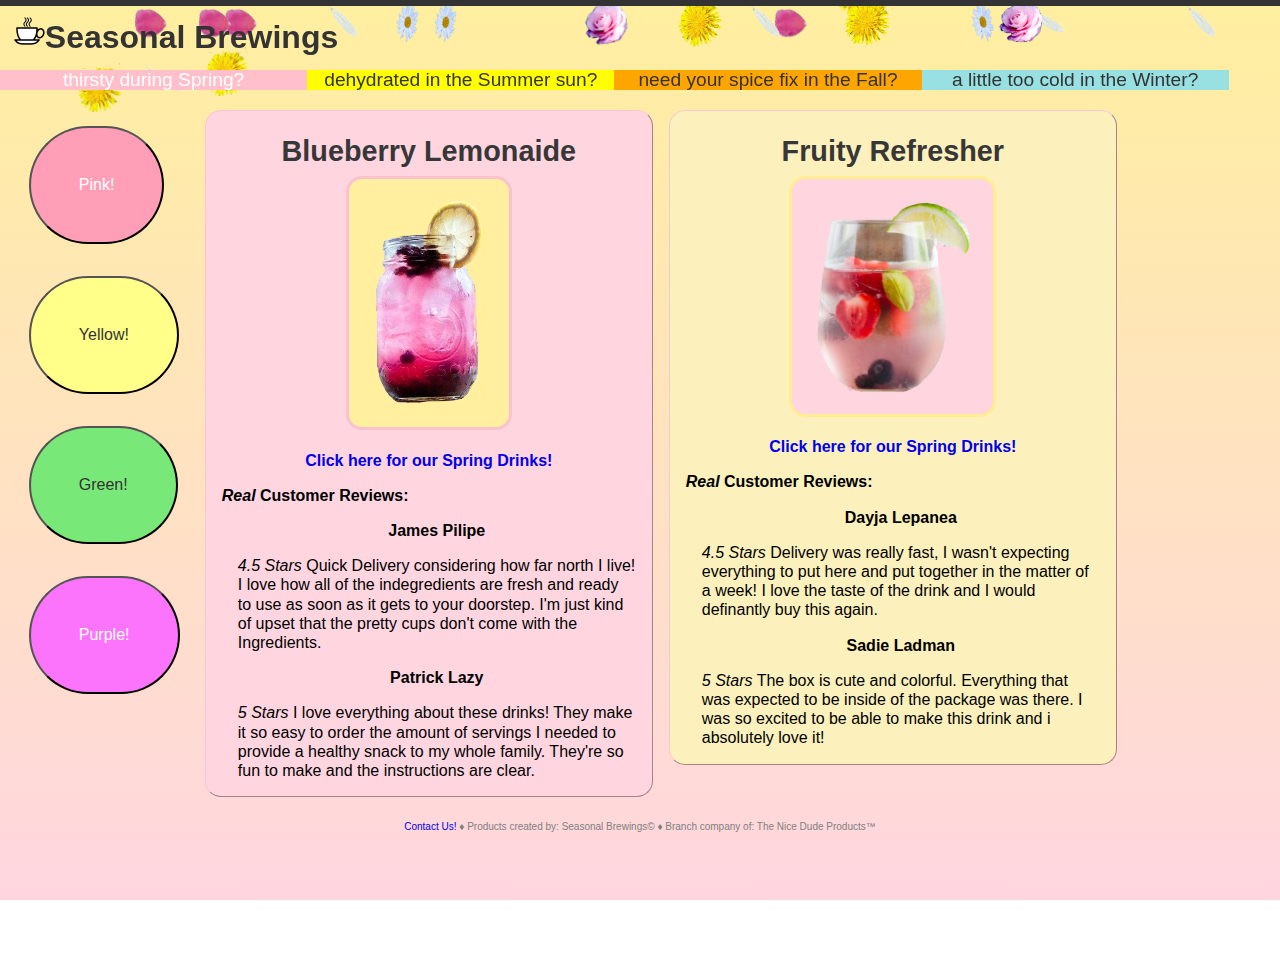
<file: HTML/springRev.html>
<!DOCTYPE html>
<html lang="en">

<head>
    <meta charset="UTF-8">
    <meta name="viewport" content="width=device-width, initial-scale=1.0">
    <title>Nice Dude Seasonal Beverages: Spring</title>
    <link href="../CSS/reset.css" rel="styleSheet" />
    <link href="../CSS/spring.css" rel="styleSheet" />
    <script src="../Scripts/spring_script.js"></script>
</head>

<section>
    <div class="flower">
        <div><img src="../Animation/flower2.jpeg" height="45px" width="45px"></div>
        <div><img src="../Animation/flower2.jpeg" height="45px" width="45px"></div>
        <div><img src="../Animation/flower2.jpeg" height="45px" width="45px"></div>
        <div><img src="../Animation/flower3.jpeg" height="45px" width="45px"></div>
        <div><img src="../Animation/petal3.jpeg" height="45px" width="45px"></div>
        <div><img src="../Animation/petal1.jpeg" height="45px" width="45px"></div>
        <div><img src="../Animation/flower4.jpeg" height="45px" width="45px"></div>
    </div>
    <div class="flower2">
        <div><img src="../Animation/petal3.jpeg" height="45px" width="45px"></div>
        <div><img src="../Animation/petal3.jpeg" height="45px" width="45px"></div>
        <div><img src="../Animation/petal3.jpeg" height="45px" width="45px"></div>
        <div><img src="../Animation/flower2.jpeg" height="45px" width="45px"></div>
        <div><img src="../Animation/flower4.jpeg" height="45px" width="45px"></div>
        <div><img src="../Animation/petal3.jpeg" height="45px" width="45px"></div>
        <div><img src="../Animation/petal1.jpeg" height="45px" width="45px"></div>
    </div>
    <div class="flower3">
        <div><img src="../Animation/petal1.jpeg" height="45px" width="45px"></div>
        <div><img src="../Animation/flower2.jpeg" height="45px" width="45px"></div>
        <div><img src="../Animation/flower4.jpeg" height="45px" width="45px"></div>
        <div><img src="../Animation/petal1.jpeg" height="45px" width="45px"></div>
        <div><img src="../Animation/flower3.jpeg" height="45px" width="45px"></div>
        <div><img src="../Animation/flower4.jpeg" height="45px" width="45px"></div>
        <div><img src="../Animation/petal1.jpeg" height="45px" width="45px"></div>
    </div>
    </div>
</section>

<header>
    <p id="bar"></p>
    <a href="../index.html">
        <h1><img src="../pictures/coffee_clipart.png" alt="logo">Seasonal Brewings</h1>
    </a>
    <div class="topnav">
        <a id="springish" href="../HTML/spring.html">thirsty during Spring?</a>
        <a id="summerish" href="../HTML/summer.html">dehydrated in the Summer sun?</a>
        <a id="fallish" href="../HTML/fall.html">need your spice fix in the Fall?</a>
        <a id="winterish" href="../HTML/winter.html">a little too cold in the Winter?</a>
    </div>

</header>

<body>
    <div id="main">
        <div id="theme">
            <ul>
                <li><button id="pink" type="button" onclick="pink()">Pink!</button></li>
                <li><button id="yellow" type="button" onclick="yellow()">Yellow!</button></li>
                <li><button id="green" type="button" onclick="green()">Green!</button></li>
                <li><button id="purple" type="button" onclick="purple()">Purple!</button></li>
            </ul>
        </div>
        <div id="drink1">
            <h1>Blueberry Lemonaide</h1>
            <img src="../pictures/spring_drink1.png" alt="spring" /><br />
            <h3><a id="revLink" href="spring.html.html">Click here for our Spring Drinks!</a></h3>
            <h2><em>Real</em> Customer Reviews: </h2>
            <div id="reviews1">
                <div id="customer1" style="margin-left: 1em;">
                    <h3>James Pilipe</h3>
                    <p><em>4.5 Stars</em> Quick Delivery considering how far north I live! I love how all of the
                        indegredients
                        are fresh and ready to use as soon as it gets to your doorstep. I'm just kind of upset that the
                        pretty cups don't come with the Ingredients.</p>
                </div>
                <div id="customer2" style="margin-left: 1em;">
                    <h3>Patrick Lazy</h3>
                    <p><em>5 Stars</em> I love everything about these drinks! They make it so easy to order the amount of
                        servings I needed to provide a healthy snack to my whole family. They're so fun to make and
                        the instructions are clear.</p>
                </div>
            </div>
        </div>
        <div id="drink2">
            <h1>Fruity Refresher</h1>
            <img src="../pictures/spring_drink2.png" alt="spring" /> <br />
            <h3><a id="revLink" href="spring.html">Click here for our Spring Drinks!</a></h3>
            <h2><em>Real</em> Customer Reviews: </h2>
            <div id="reviews1">
                <div id="customer1" style="margin-left: 1em;">
                    <h3>Dayja Lepanea</h3>
                    <p><em>4.5 Stars</em> Delivery was really fast, I wasn't expecting everything to put here and
                            put together in the matter of a week! I love the taste of the drink and I would
                            definantly buy this again.</p>
                </div>
                <div id="customer2" style="margin-left: 1em;">
                    <h3>Sadie Ladman</h3>
                    <p><em>5 Stars</em> The box is cute and colorful. Everything that was expected to be inside of 
                            the package was there. I was so excited to be able to make this drink and i absolutely love it!</p>
                </div>
            </div>
        </div>
    </div>
    </div>

</body>

<footer>
    <p><a href="*">Contact Us!</a> &diams; Products created by: Seasonal Brewings&copy; &diams; Branch company of: The
        Nice Dude Products&trade;</p>
</footer>

</html>
</file>
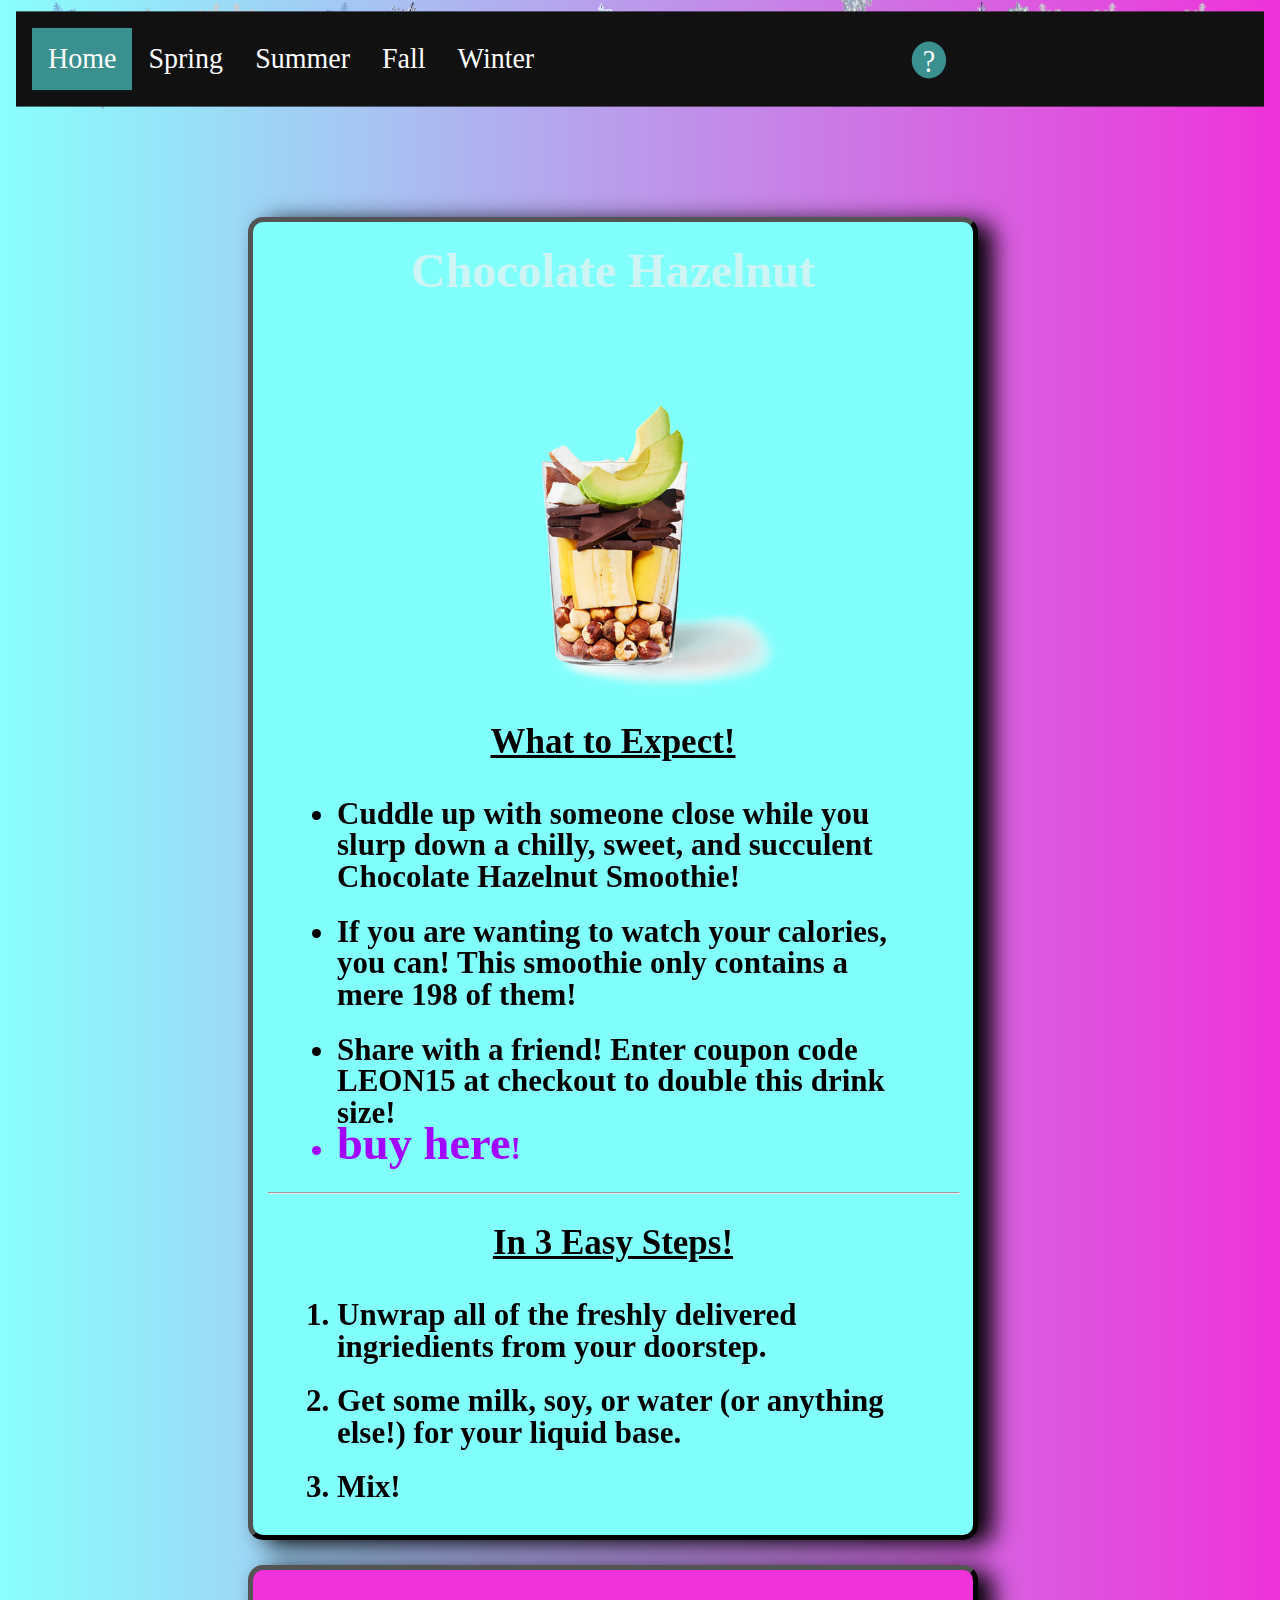
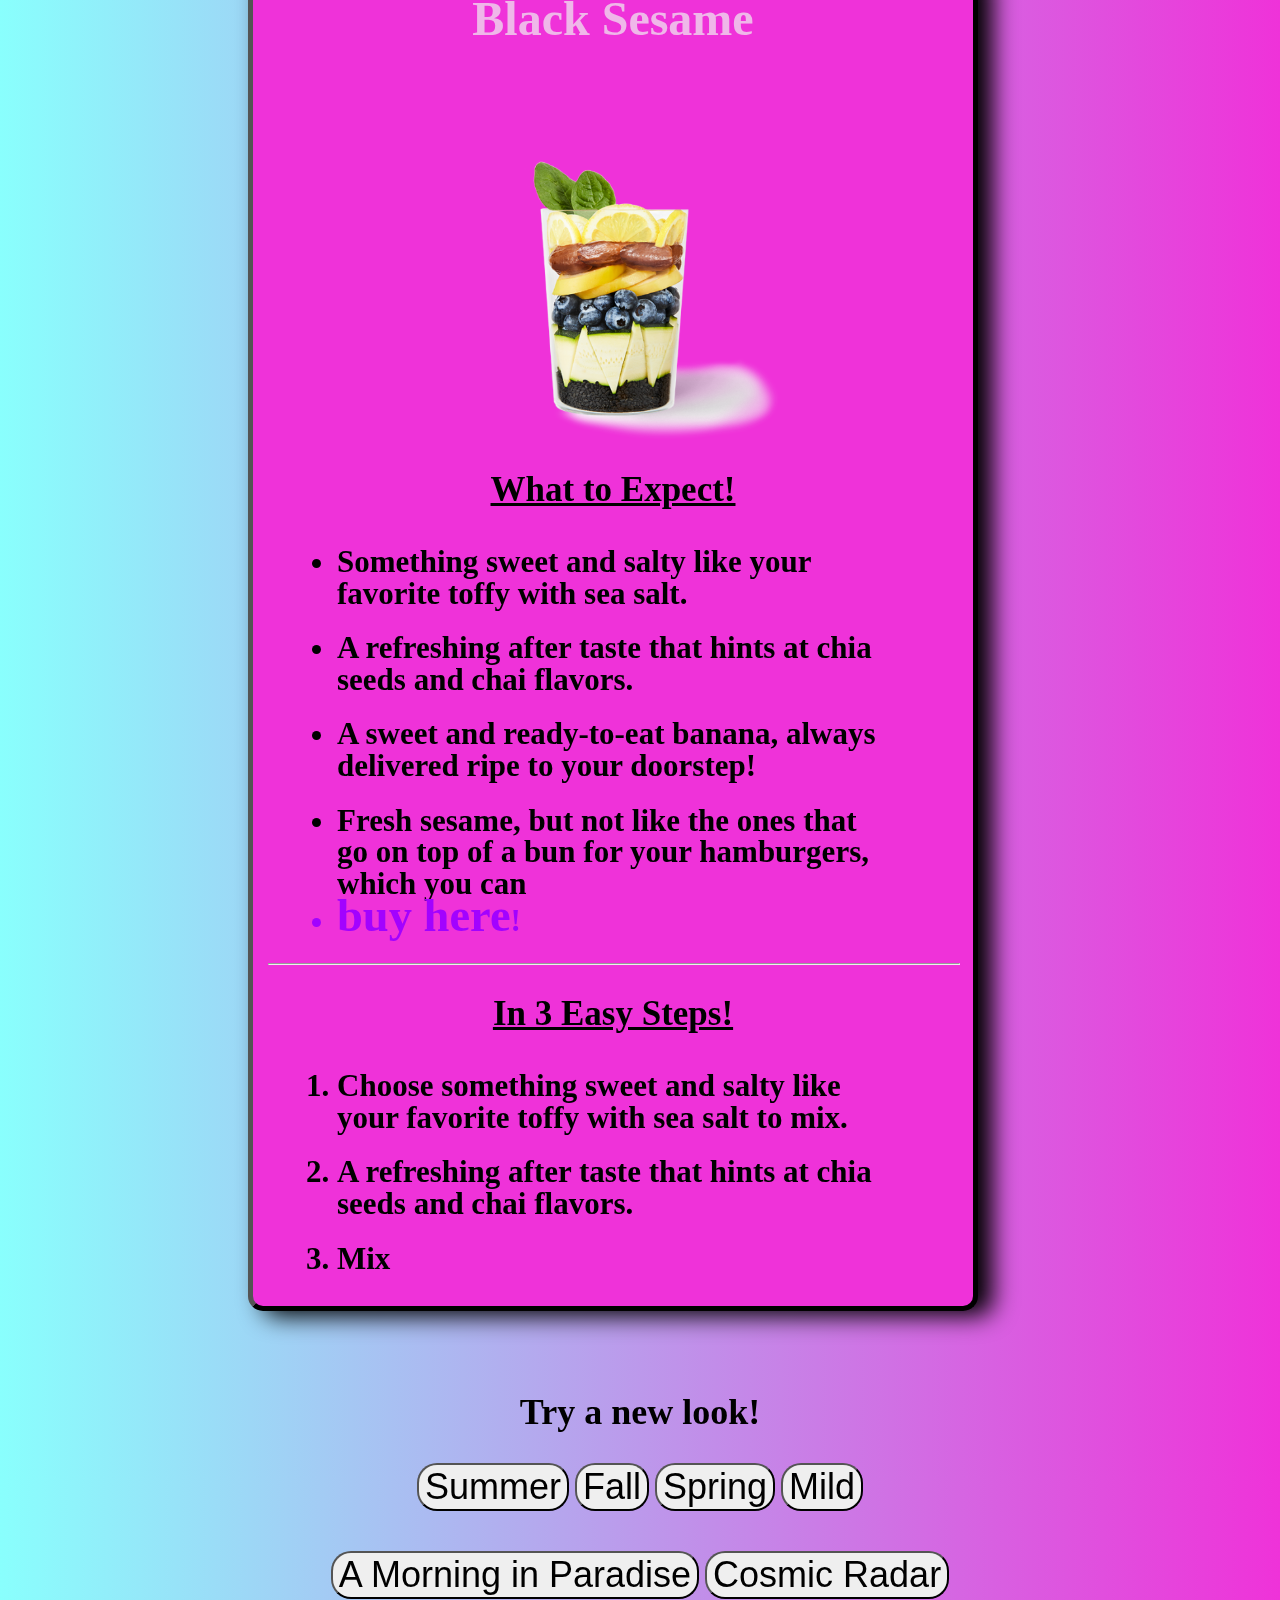
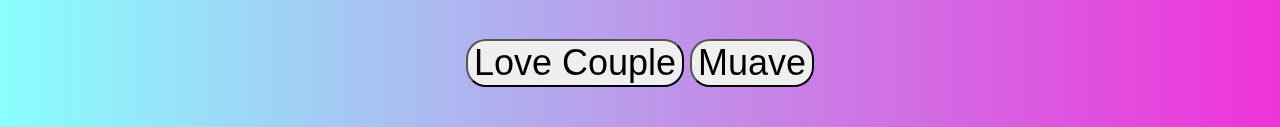
<file: HTML/winter.html>
<!DOCTYPE html>
<html style="box-sizing: border-box;" lang="en">

<head>
  <meta charset="UTF-8">
  <meta name="viewport" content="width=device-width, initial-scale=1.0">
  <link rel="stylesheet" href="../CSS/winter.css" />
  <script src="../Scripts/winter_script.js" defer></script>
  <title>Document</title>
  <style>

  </style>
</head>

<body>
  <div class="topnav">
    <a class="active" href="../index.html">Home</a>
    <a href="../HTML/spring.html">Spring</a>
    <a href="../HTML/summer.html">Summer</a>
    <a href="../HTML/fall.html">Fall</a>
    <a href="../HTML/winter.html">Winter</a>
    <div class="topnav-right">
      <a href="#" class="hover">?</a>
      <a href="#search">Instagram</a>
      <a href="#about">Facebook</a>
    </div>
  </div>
  <div class="help">
    <div id="main">
      <div id="card1">
        <h1 class="titleHeader"><a href="winterReviews.html">Chocolate Hazelnut</a></h1>
        <div id="imgContainer">
          <img src="Images/chocolate-hazelnut.png" alt="Chocolate and Hazelnut Smoothie" />
        </div>
        <div id="text">
          <h2>What to Expect!</h2>
          <ul>
            <li>Cuddle up with someone close while you slurp down a chilly, sweet, and succulent Chocolate Hazelnut
              Smoothie!</li> <br />
            <li>If you are wanting to watch your calories, you can! This smoothie only contains a mere 198 of them!</li>
            <br />
            <li>Share with a friend! Enter coupon code LEON15 at checkout to double this drink size!</li>
            <li id="checkout"><a href="../HTML/winter_check.html">buy here</a>!</li>
          </ul>
          <hr />
          <h2>In 3 Easy Steps!</h2>
          <ol>
            <li>Unwrap all of the freshly delivered ingriedients from your doorstep.</li> <br />
            <li>Get some milk, soy, or water (or anything else!) for your liquid base.</li> <br />
            <li>Mix!</li>
          </ol>
        </div>
      </div>
      <div id="card2">
        <h1 class="titleHeader"><a href="winterReviews.html">Black Sesame</a></h1>
        <div id="imgContainer">
          <img src="Images/black-sesame.png" alt="Black Sesame and Banana Smoothie" />
        </div>
        <div id="text">
          <h2>What to Expect!</h2>
          <ul>
            <li>Something sweet and salty like your favorite toffy with sea salt.</li><br />
            <li>A refreshing after taste that hints at chia seeds and chai flavors.</li><br />
            <li>A sweet and ready-to-eat banana, always delivered ripe to your doorstep!</li><br />
            <li>Fresh sesame, but not like the ones that go on top of a bun for your hamburgers, which you can 
                <li id="checkout"><a href="../HTML/winter_check.html">buy here</a>!</li>
          </ul>
          <hr />
          <h2>In 3 Easy Steps!</h2>
          <ol>
            <li>Choose something sweet and salty like your favorite toffy with sea salt to mix.</li><br />
            <li>A refreshing after taste that hints at chia seeds and chai flavors.</li><br />
            <li>Mix</li>
          </ol>
        </div>
      </div>
    </div>
    <div id="footer">
      <h2>Try a new look!</h2>
      <button type="button" onclick="summer()">Summer</button>
      <button type="button" onclick="fall()">Fall</button>
      <button type="button" onclick="spring()">Spring</button>
      <button type="button" onclick="mild()">Mild</button> <br />
      <button type="button" onclick="paradise()">A Morning in Paradise</button>
      <button type="button" onclick="radar()">Cosmic Radar</button>
      <button type="button" onclick="love()">Love Couple</button>
      <button type="button" onclick="muave()">Muave</button>
    </div>
  </div>
  </div>
  <section>
    <div class="snow">
      <div><img src="../Animation/snow2.jpeg" height="45px" width="45px"></div>
      <div><img src="../Animation/snow3.jpeg" height="45px" width="45px"></div>
      <div><img src="../Animation/snow4.jpeg" height="45px" width="45px"></div>
      <div><img src="../Animation/snow2.jpeg" height="45px" width="45px"></div>
      <div><img src="../Animation/snow5.jpeg" height="45px" width="45px"></div>
      <div><img src="../Animation/snow3.jpeg" height="45px" width="45px"></div>
      <div><img src="../Animation/snow3.jpeg" height="45px" width="45px"></div>
    </div>
    <div class="snow2">
      <div><img src="../Animation/snow5.jpeg" height="45px" width="45px"></div>
      <div><img src="../Animation/snow3.jpeg" height="45px" width="45px"></div>
      <div><img src="../Animation/snow_f.jpeg" height="45px" width="45px"></div>
      <div><img src="../Animation/snow4.jpeg" height="45px" width="45px"></div>
      <div><img src="../Animation/snow1.jpeg" height="45px" width="45px"></div>
      <div><img src="../Animation/snow5.jpeg" height="45px" width="45px"></div>
      <div><img src="../Animation/snow_f.jpeg" height="45px" width="45px"></div>
    </div>
    <div class="snow3">
      <div><img src="../Animation/snow_f.jpeg" height="45px" width="45px"></div>
      <div><img src="../Animation/snow4.jpeg" height="45px" width="45px"></div>
      <div><img src="../Animation/snow1.jpeg" height="45px" width="45px"></div>
      <div><img src="../Animation/snow_f.jpeg" height="45px" width="45px"></div>
      <div><img src="../Animation/snow3.jpeg" height="45px" width="45px"></div>
      <div><img src="../Animation/snow1.jpeg" height="45px" width="45px"></div>
      <div><img src="../Animation/snow_f.jpeg" height="45px" width="45px"></div>
    </div>
    </div>
  </section>
</body>

</html>
</file>
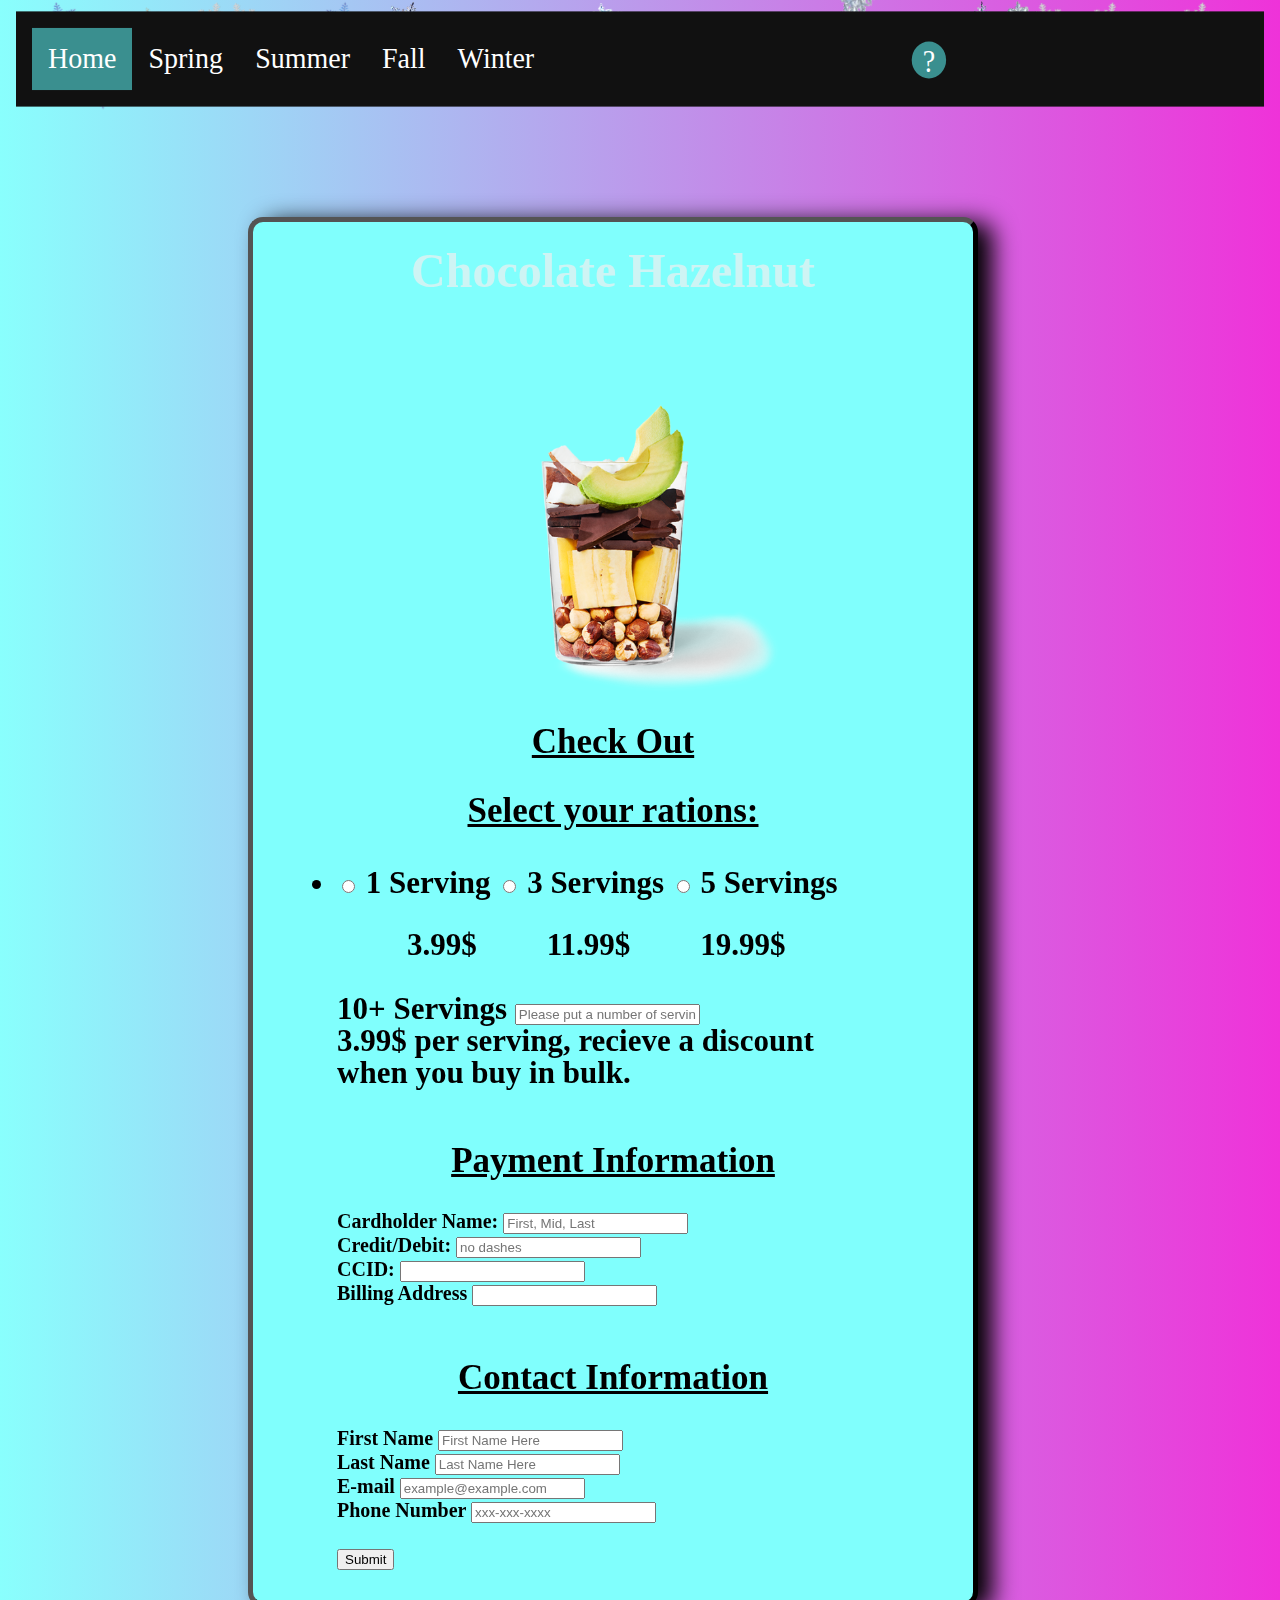
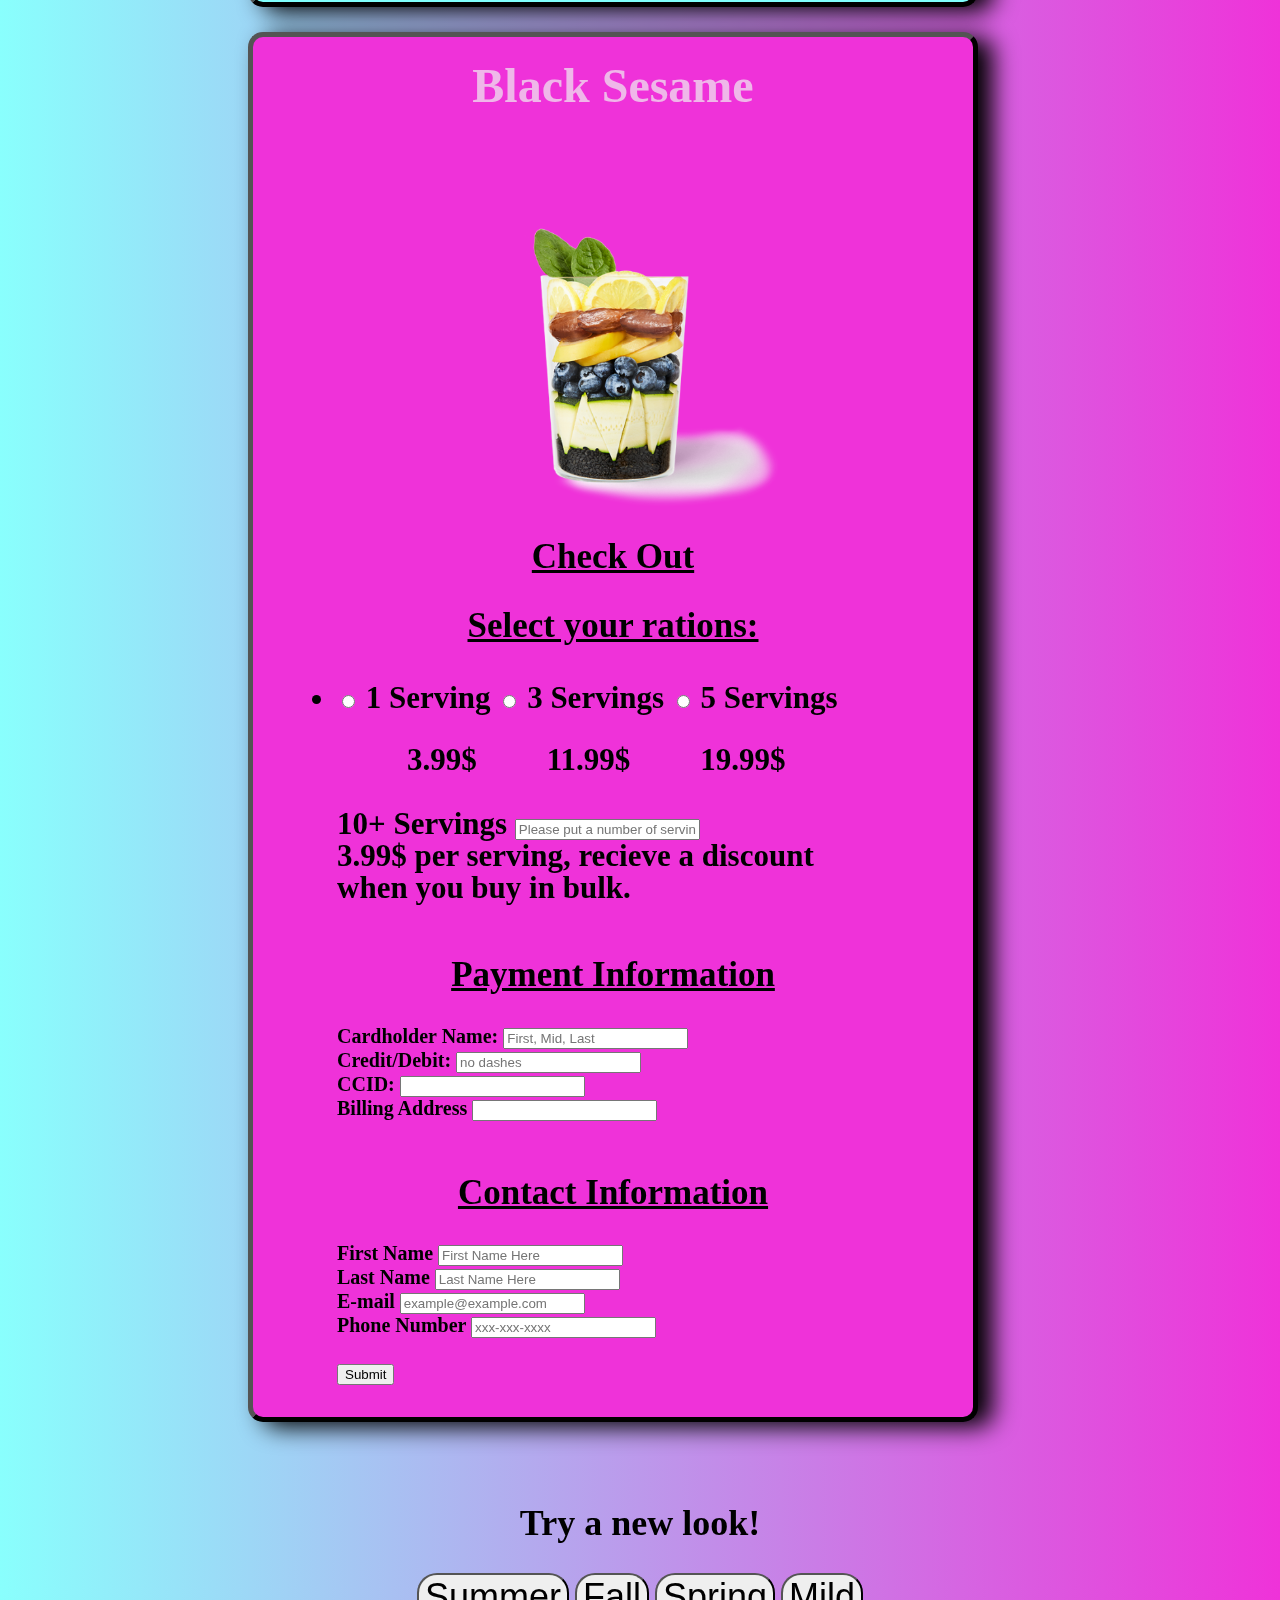
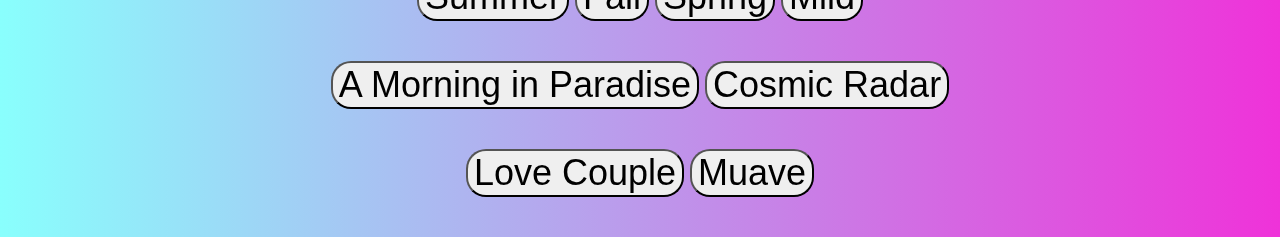
<file: HTML/winter_check.html>
<!DOCTYPE html>
<html lang="en">

<head>
    <meta charset="UTF-8">
    <meta name="viewport" content="width=device-width, initial-scale=1.0">
    <meta http-equiv="X-UA-Compatible" content="ie=edge">
    <title>Nice Dude Products</title>
    <link rel="stylesheet" href="../CSS/winter.css" />
    <script src="../Scripts/winter_script.js" defer></script>
</head>

<body>
    <div class="topnav">
        <a class="active" href="../index.html">Home</a>
        <a href="../HTML/spring.html">Spring</a>
        <a href="../HTML/summer.html">Summer</a>
        <a href="../HTML/fall.html">Fall</a>
        <a href="../HTML/winter.html">Winter</a>
        <div class="topnav-right">
          <a href="#" class="hover">?</a>
          <a href="#search">Instagram</a>
          <a href="#about">Facebook</a>
        </div>
      </div>
    <div class="help">
        <div id="main">
            <div id="card1">
                <h1 class="titleHeader"><a href="winter.html">Chocolate Hazelnut</a></h1>
                <div id="imgContainer">
                    <img src="Images/chocolate-hazelnut.png" alt="Chocolate and Hazelnut Smoothie" />
                </div>
                <div id="text">
                    <h2>Check Out</h2>
                    <div id="order">
                        <form>
                            <h2>Select your rations:</h2>
                            <ul>
                                <li>
                                    <form id="rations">
                                        <input name="ration1" type="radio" />
                                        <label id="forRation1" for="ration1">1 Serving</label>
                                        

                                        <input name="ration2" type="radio" />
                                        <label id="forRation2" for="ration2">3 Servings</label>
                                        

                                        <input name="ration3" type="radio" />
                                        <label id="forRation3" for="ration3">5 Servings</label>
                                        <br />
                                        <p id="price">3.99$</p> <p id="price">11.99$</p>  <p id="price">19.99$</p>
                                        <br />
                                        <br />
                                        <br />

                                        <label id="forRation4" for="ration4">10+ Servings</label>
                                        <input name="ration4" type="text"
                                            placeholder="Please put a number of servings here">
                                            <br />
                                            3.99$ per serving, recieve a discount when you buy in bulk.
                                    </form><br />
                                    <form id="payment">
                                        <h2>Payment Information</h2>

                                        <label id="credName" for="cName">Cardholder Name:</label>
                                        <input name="cName" type="text" placeholder="First, Mid, Last" /><br />

                                        <label id="credit" for="cred">Credit/Debit:</label>
                                        <input name="cred" type="number" placeholder="no dashes" /><br />

                                        <label id="CID" for="CCID">CCID:</label>
                                        <input name="CCID" type="number" /><br />

                                        <label id="billA" for="billingAddress">Billing Address</label>
                                        <input name="billingAddress" type="text" /><br />
                                    </form><br />
                                    <form id="info">
                                        <h2>Contact Information</h2>
                                        <label id="name1" for="fName">First Name</label>
                                        <input name="fName" type="text" placeholder="First Name Here" /><br />

                                        <label id="name2" for="lName">Last Name</label>
                                        <input name="fName" type="text" placeholder="Last Name Here" /><br />

                                        <label id="email" for="eMail">E-mail</label>
                                        <input name="eMail" type="email" placeholder="example@example.com" /><br />

                                        <label id="phone" for="phoneNum">Phone Number</label>
                                        <input name="phoneNum" type="number" placeholder="xxx-xxx-xxxx" /><br />
                                    </form><br />
                                    <input name="submit" type="submit" />
                        </form>
                        </li>
                        </ul>
                    </div>
                </div>
            </div>
            <div id="card2">
                <h1 class="titleHeader"><a href="winter.html">Black Sesame</a></h1>
                <div id="imgContainer">
                    <img src="Images/black-sesame.png" alt="Black Sesame and Banana Smoothie" />
                </div>
                <div id="text">
                    <h2>Check Out</h2>
                    <div id="order">
                        <form>
                            <h2>Select your rations:</h2>
                            <ul>
                                <li>
                                    <form id="rations">
                                        <input name="ration1" type="radio" />
                                        <label id="forRation1" for="ration1">1 Serving</label>
                                        

                                        <input name="ration2" type="radio" />
                                        <label id="forRation2" for="ration2">3 Servings</label>
                                        

                                        <input name="ration3" type="radio" />
                                        <label id="forRation3" for="ration3">5 Servings</label>
                                        <br />
                                        <p id="price">3.99$</p> <p id="price">11.99$</p>  <p id="price">19.99$</p>
                                        <br />
                                        <br />
                                        <br />

                                        <label id="forRation4" for="ration4">10+ Servings</label>
                                        <input name="ration4" type="text"
                                            placeholder="Please put a number of servings here">
                                            <br />
                                            3.99$ per serving, recieve a discount when you buy in bulk.
                                    </form><br />
                                    <form id="payment">
                                        <h2>Payment Information</h2>

                                        <label id="credName" for="cName">Cardholder Name:</label>
                                        <input name="cName" type="text" placeholder="First, Mid, Last" /><br />

                                        <label id="credit" for="cred">Credit/Debit:</label>
                                        <input name="cred" type="number" placeholder="no dashes" /><br />

                                        <label id="CID" for="CCID">CCID:</label>
                                        <input name="CCID" type="number" /><br />

                                        <label id="billA" for="billingAddress">Billing Address</label>
                                        <input name="billingAddress" type="text" /><br />
                                    </form><br />
                                    <form id="info">
                                        <h2>Contact Information</h2>
                                        <label id="name1" for="fName">First Name</label>
                                        <input name="fName" type="text" placeholder="First Name Here" /><br />

                                        <label id="name2" for="lName">Last Name</label>
                                        <input name="fName" type="text" placeholder="Last Name Here" /><br />

                                        <label id="email" for="eMail">E-mail</label>
                                        <input name="eMail" type="email" placeholder="example@example.com" /><br />

                                        <label id="phone" for="phoneNum">Phone Number</label>
                                        <input name="phoneNum" type="number" placeholder="xxx-xxx-xxxx" /><br />
                                    </form><br />
                                    <input name="submit" type="submit" />
                        </form>
                        </li>
                        </ul>
                    </div>
                </div>
            </div>
        </div>
        <div id="footer">
            <h2>Try a new look!</h2>
            <button type="button" onclick="summer()">Summer</button>
            <button type="button" onclick="fall()">Fall</button>
            <button type="button" onclick="spring()">Spring</button>
            <button type="button" onclick="mild()">Mild</button> <br />
            <button type="button" onclick="paradise()">A Morning in Paradise</button>
            <button type="button" onclick="radar()">Cosmic Radar</button>
            <button type="button" onclick="love()">Love Couple</button>
            <button type="button" onclick="muave()">Muave</button>
        </div>
    </div>
    <section>
        <div class="snow">
            <div><img src="../Animation/snow2.jpeg" height="45px" width="45px"></div>
            <div><img src="../Animation/snow3.jpeg" height="45px" width="45px"></div>
            <div><img src="../Animation/snow4.jpeg" height="45px" width="45px"></div>
            <div><img src="../Animation/snow2.jpeg" height="45px" width="45px"></div>
            <div><img src="../Animation/snow5.jpeg" height="45px" width="45px"></div>
            <div><img src="../Animation/snow3.jpeg" height="45px" width="45px"></div>
            <div><img src="../Animation/snow3.jpeg" height="45px" width="45px"></div>
        </div>
        <div class="snow2">
            <div><img src="../Animation/snow5.jpeg" height="45px" width="45px"></div>
            <div><img src="../Animation/snow3.jpeg" height="45px" width="45px"></div>
            <div><img src="../Animation/snow_f.jpeg" height="45px" width="45px"></div>
            <div><img src="../Animation/snow4.jpeg" height="45px" width="45px"></div>
            <div><img src="../Animation/snow1.jpeg" height="45px" width="45px"></div>
            <div><img src="../Animation/snow5.jpeg" height="45px" width="45px"></div>
            <div><img src="../Animation/snow_f.jpeg" height="45px" width="45px"></div>
        </div>
        <div class="snow3">
            <div><img src="../Animation/snow_f.jpeg" height="45px" width="45px"></div>
            <div><img src="../Animation/snow4.jpeg" height="45px" width="45px"></div>
            <div><img src="../Animation/snow1.jpeg" height="45px" width="45px"></div>
            <div><img src="../Animation/snow_f.jpeg" height="45px" width="45px"></div>
            <div><img src="../Animation/snow3.jpeg" height="45px" width="45px"></div>
            <div><img src="../Animation/snow1.jpeg" height="45px" width="45px"></div>
            <div><img src="../Animation/snow_f.jpeg" height="45px" width="45px"></div>
        </div>
        </div>
    </section>
</body>

</html>
</file>
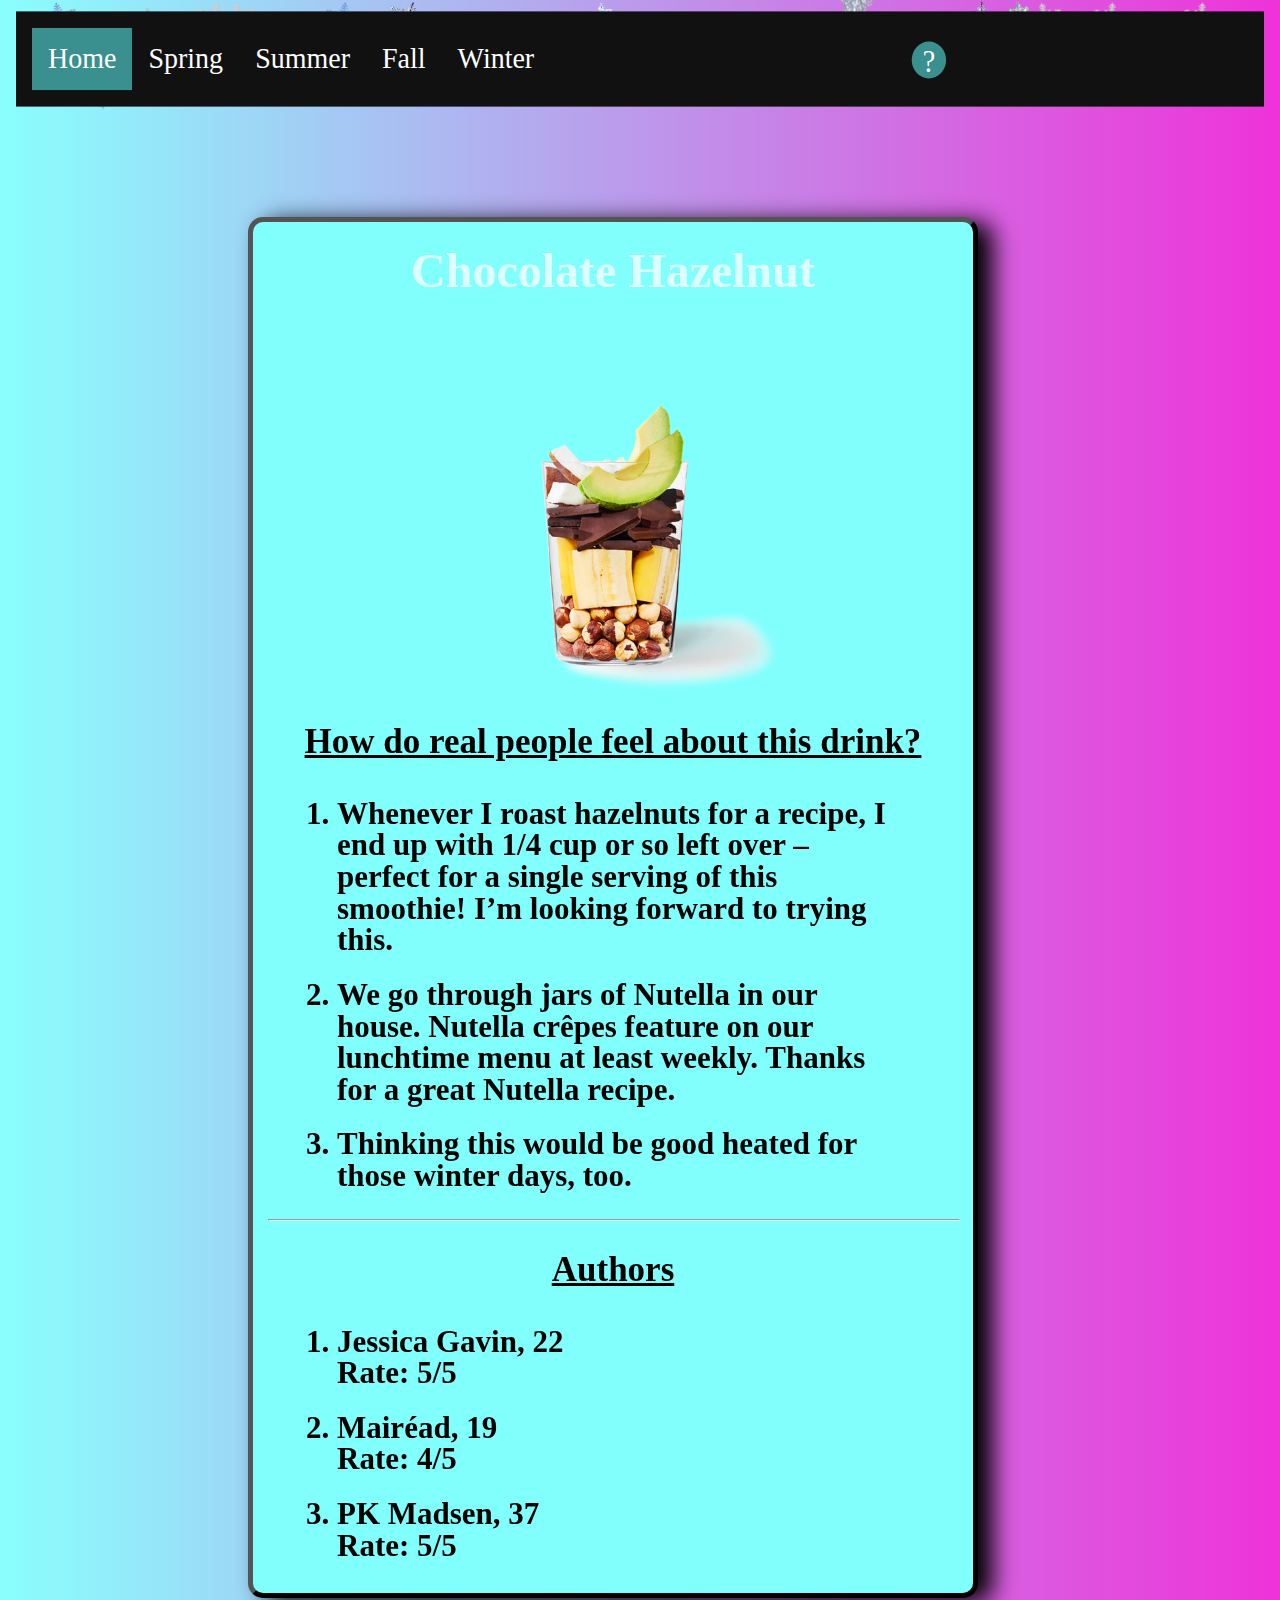
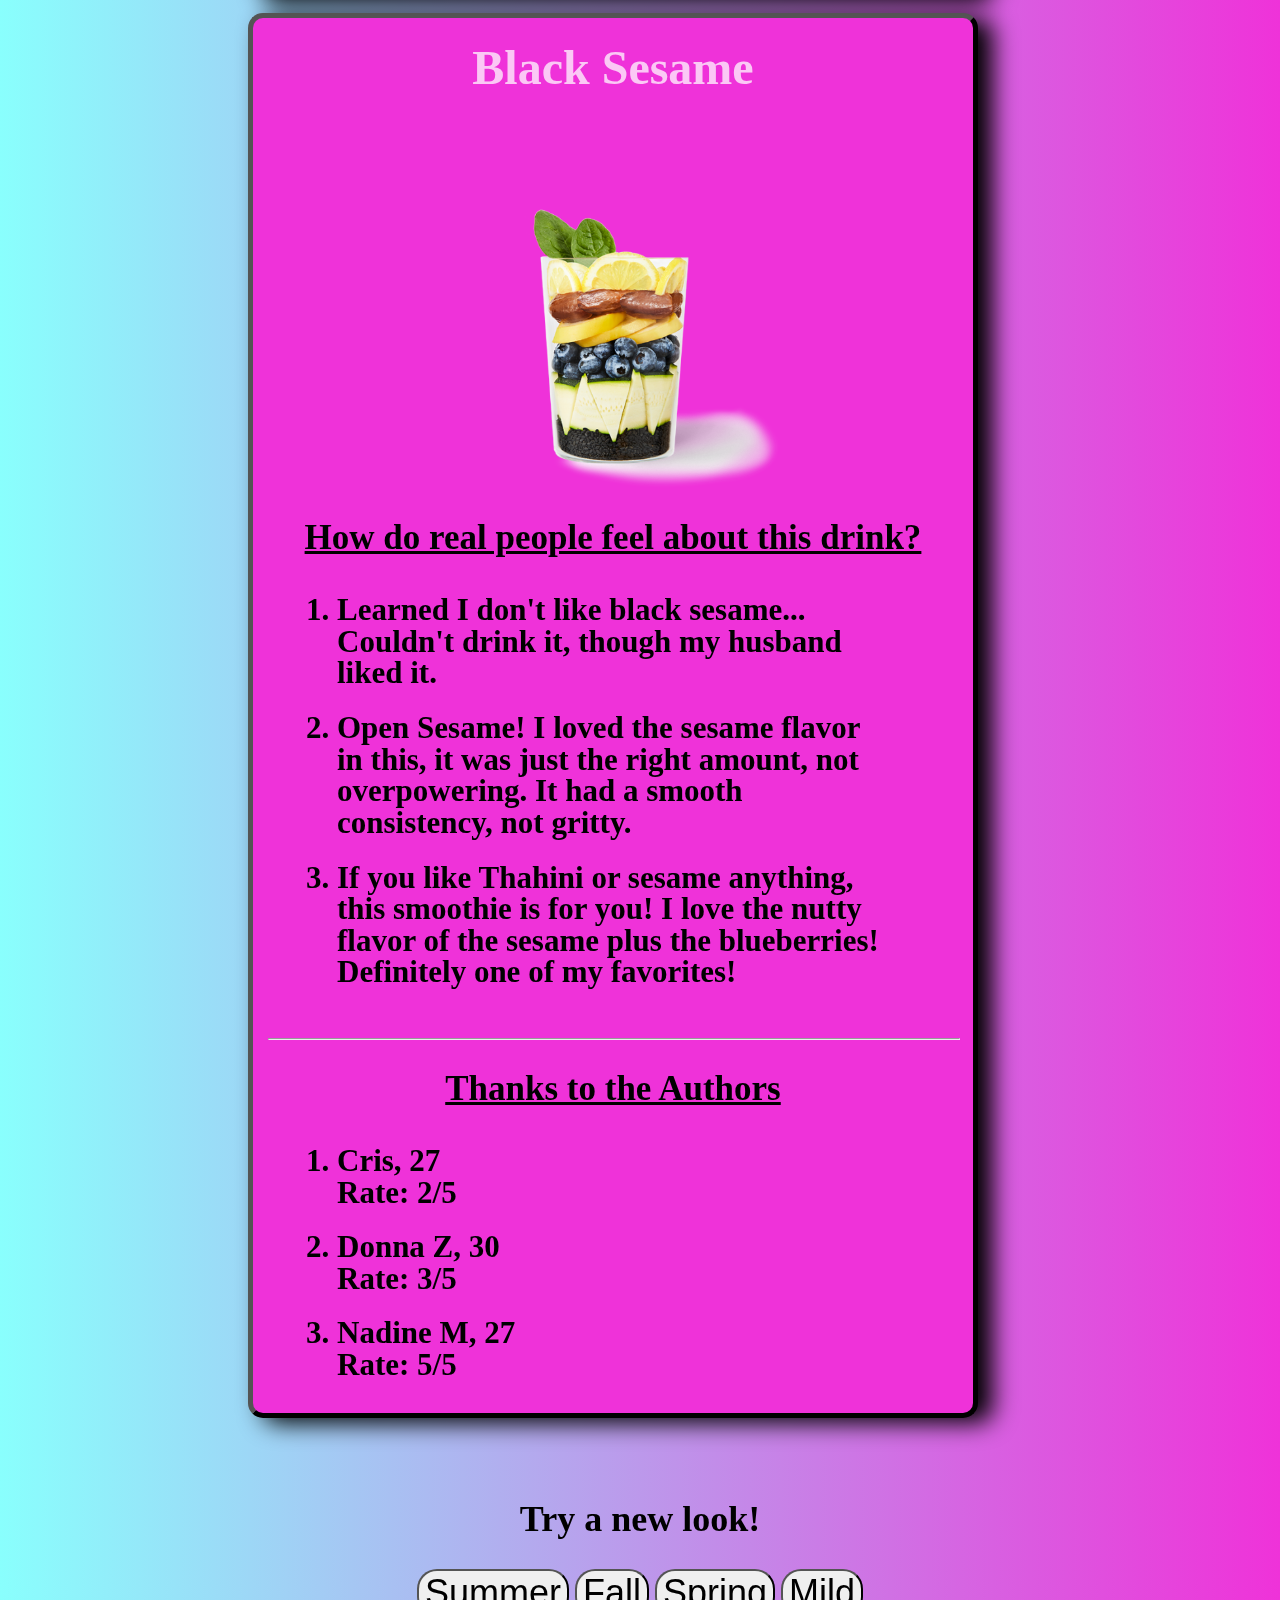
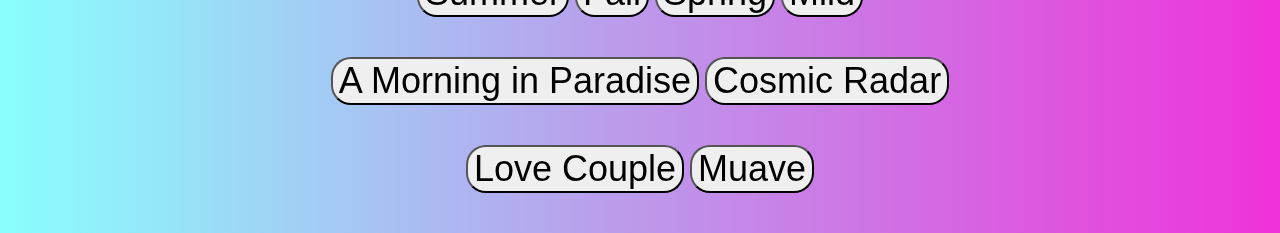
<file: HTML/winterReviews.html>
<!DOCTYPE html>
<html lang="en">

<head>
  <meta charset="UTF-8">
  <meta name="viewport" content="width=device-width, initial-scale=1.0">
  <link rel="stylesheet" href="../CSS/winter.css" />
  <link rel="stylesheet" href="../CSS/winter_reviews.css" />
  <script src="../Scripts/winter_script.js" defer></script>
  <title>Winter Reviews</title>
</head>

<body>
  <div class="topnav">
    <a class="active" href="../index.html">Home</a>
    <a href="../HTML/spring.html">Spring</a>
    <a href="../HTML/summer.html">Summer</a>
    <a href="../HTML/fall.html">Fall</a>
    <a href="../HTML/winter.html">Winter</a>
    <div class="topnav-right">
      <a href="#" class="hover">?</a>
      <a href="#search">Instagram</a>
      <a href="#about">Facebook</a>
    </div>
  </div>
  <div class="help">
    <div id="main">
      <div id="card1">
        <h1 class="titleHeader"><a href="winter.html">Chocolate Hazelnut</a></h1>
        <div id="imgContainer">
          <img src="Images/chocolate-hazelnut.png" alt="Chocolate and Hazelnut Smoothie" />
        </div>
        <div id="text">
          <h2>How do real people feel about this drink?</h2>
          <ol>
            <li>Whenever I roast hazelnuts for a recipe, I end up with 1/4 cup or so left over – perfect for a single
              serving of this smoothie! I’m looking forward to trying this.</li> <br />
            <li>We go through jars of Nutella in our house. Nutella crêpes feature on our lunchtime menu at least
              weekly. Thanks for a great Nutella recipe.</li> <br />
            <li>Thinking this would be good heated for those winter days, too.</li>
          </ol>
          <hr />
          <h2>Authors</h2>
          <ol>
            <li>Jessica Gavin, 22<br />Rate: 5/5</li> <br />
            <li>Mairéad, 19<br />Rate: 4/5</li> <br />
            <li>PK Madsen, 37<br />Rate: 5/5</li>
          </ol>
        </div>
      </div><br />
      <div id="card2">
        <h1 class="titleHeader"><a href="winter.html">Black Sesame</a></h1>
        <div id="imgContainer">
          <img src="Images/black-sesame.png" alt="Black Sesame and Banana Smoothie" />
        </div>
        <div id="text">
          <h2>How do real people feel about this drink?</h2>
          <ol>
            <li>Learned I don't like black sesame... Couldn't drink it, though my husband liked it.</li><br />
            <li>Open Sesame! I loved the sesame flavor in this, it was just the right amount, not overpowering. It had a
              smooth consistency, not gritty.</li><br />
            <li>If you like Thahini or sesame anything, this smoothie is for you! I love the nutty flavor of the sesame
              plus the blueberries! Definitely one of my favorites!</li><br />
          </ol>
          <hr />
          <h2>Thanks to the Authors</h2>
          <ol>
            <li>Cris, 27<br />Rate: 2/5</li><br />
            <li>Donna Z, 30<br />Rate: 3/5</li><br />
            <li>Nadine M, 27<br />Rate: 5/5</li>
          </ol>
        </div>
      </div>
    </div>
    <div id="footer">
      <h2>Try a new look!</h2>
      <button type="button" onclick="summer()">Summer</button>
      <button type="button" onclick="fall()">Fall</button>
      <button type="button" onclick="spring()">Spring</button>
      <button type="button" onclick="mild()">Mild</button> <br />
      <button type="button" onclick="paradise()">A Morning in Paradise</button>
      <button type="button" onclick="radar()">Cosmic Radar</button>
      <button type="button" onclick="love()">Love Couple</button>
      <button type="button" onclick="muave()">Muave</button>
    </div>
  </div>
  <section>
    <div class="snow">
      <div><img src="../Animation/snow2.jpeg" height="45px" width="45px"></div>
      <div><img src="../Animation/snow3.jpeg" height="45px" width="45px"></div>
      <div><img src="../Animation/snow4.jpeg" height="45px" width="45px"></div>
      <div><img src="../Animation/snow2.jpeg" height="45px" width="45px"></div>
      <div><img src="../Animation/snow5.jpeg" height="45px" width="45px"></div>
      <div><img src="../Animation/snow3.jpeg" height="45px" width="45px"></div>
      <div><img src="../Animation/snow3.jpeg" height="45px" width="45px"></div>
    </div>
    <div class="snow2">
      <div><img src="../Animation/snow5.jpeg" height="45px" width="45px"></div>
      <div><img src="../Animation/snow3.jpeg" height="45px" width="45px"></div>
      <div><img src="../Animation/snow_f.jpeg" height="45px" width="45px"></div>
      <div><img src="../Animation/snow4.jpeg" height="45px" width="45px"></div>
      <div><img src="../Animation/snow1.jpeg" height="45px" width="45px"></div>
      <div><img src="../Animation/snow5.jpeg" height="45px" width="45px"></div>
      <div><img src="../Animation/snow_f.jpeg" height="45px" width="45px"></div>
    </div>
    <div class="snow3">
      <div><img src="../Animation/snow_f.jpeg" height="45px" width="45px"></div>
      <div><img src="../Animation/snow4.jpeg" height="45px" width="45px"></div>
      <div><img src="../Animation/snow1.jpeg" height="45px" width="45px"></div>
      <div><img src="../Animation/snow_f.jpeg" height="45px" width="45px"></div>
      <div><img src="../Animation/snow3.jpeg" height="45px" width="45px"></div>
      <div><img src="../Animation/snow1.jpeg" height="45px" width="45px"></div>
      <div><img src="../Animation/snow_f.jpeg" height="45px" width="45px"></div>
    </div>
    </div>
  </section>
</body>

</html>
</file>
<file: CSS/index2.css>
@charset "UTF-8";

/* html or general styles */
html{    
    background-position: left;
    background-image: url(/pictures/four-seasons.jpg);
    height: 100%;
    width: 80%;
    margin: auto;
}
a{
    text-decoration: none;
}
section#everything{
    background-color: rgb(254, 232, 255);
    box-shadow: -10px 0 7px rgba(51, 51, 51, 0.527),
                10px 0 7px rgba(51, 51, 51, 0.527);
}

/* header */
#bar{
    width: 100%;
    background-color: rgb(51, 51, 51);
    height: .3em;
}
header{
    z-index: 97;
    position: relative;
    width: 100%;
}
header h1 {    
    color: rgb(51, 51, 51);
    padding-top: .3em;
    padding-left: .4em;
    height: 2em;
    font-size: 2em;
    font-family: 'Nunito', sans-serif;
}
header img {
    width: 1.2em;
}

/* nav bar */
.topnav {
    width: 100%;
}
.topnav a{
    width: 25%;
    float: left;
    text-align: center;
    height: 1em;
    font-size: 1.2em;
    vertical-align: middle;
    padding-top: .5em;
    padding-bottom: 1.3em;
}

#springish{
    background-color: rgb(255, 202, 211);
    color: white;
}
#springish:hover {
    background-color: rgb(255, 181, 193);
}

#summerish{
    background-color: yellow;
    color: rgb(255, 65, 65);
}
#summerish:hover{
    background-color: rgb(233, 233, 64);
}

#fallish{
    background-color: orange;
    color: yellow;
}
#fallish:hover{
    background-color: rgb(219, 159, 46);
}

#winterish{
    background-color: rgb(148, 148, 231);
    color: white;
}
#winterish:hover{
    background-color: rgb(121, 121, 196);
}
</file>
<file: Test/test.css>
div.topnav {
  background: #111111;
  height: 60px;
  width: 100%;
  padding: 5px;
}

div.topnav a {
  float: left;
  color: white;
  text-align: center;
  padding: 14px 16px;
  text-decoration: none;
  font-size: 1.75em;
  -webkit-transition: background-color 0.5s ease, color 0.565s ease-in;
  transition: background-color 0.5s ease, color 0.565s ease-in;
}

/* Change the color of links on hover */
.topnav a:hover {
  background-size: 100%;
  background-color: #aaaaaa;
  color: white;
}

/* Add a color to the active/current link */
.topnav a.active {
  background-color: #ffae00;
  color: black;
}

/* Right-aligned section inside the top navigation */
.topnav-right {
  -webkit-clip-path: circle(10% at 5% 60%);
          clip-path: circle(10% at 5% 60%);
  cursor: pointer;
  float: right;
  -webkit-transition: all 0.5s ease-in-out;
  transition: all 0.5s ease-in-out;
}

.topnav-right:hover {
  -webkit-clip-path: circle(100%);
          clip-path: circle(100%);
}

a {
  -webkit-transition: background-color 0.5s ease;
  transition: background-color 0.5s ease;
}
/*# sourceMappingURL=test.css.map */
</file>
<file: CSS/fall.css>
body {
  width: 100%;
  height: 100%;
  margin: 0;
  background-repeat: no-repeat;
  background-attachment: fixed;
  background: #694364;  /* fallback for old browsers */
  background: -webkit-linear-gradient(to right, #694364,#B58BAB);  /* Chrome 10-25, Safari 5.1-6 */
  background: linear-gradient(to right, #694364, #B58BAB ); /* W3C, IE 10+/ Edge, Firefox 16+, Chrome 26+, Opera 12+, Safari 7+ */
  color: rgb(6, 7, 0);
}

ol li{
  list-style-type: decimal;
}


div.help{
  position: absolute;
  z-index: 99;
}
div#main #card1 {
	background-color: #B0703C;
}
div#main #card2 {
	background-color: #CCA772;
	padding: 0px;
}
div#main img#red {
	height: 15%;
	width: 35%;
	margin-bottom: 50px;
	padding-right: 50px;
}
li#checkout a {
	color: rgb(162, 2, 255);
	transition: transform ease 0.5s;
}
li#checkout {
	color: rgb(162, 2, 255);
	transition: transform ease 0.5s;
}
li#checkout:hover {
	color: rgb(255, 255, 255);
	transform: scaleX(1.05) scaleY(1.05);
}
li#checkout a:hover {
	color: rgb(255, 255, 255);
}
div#footer {
	width: 50%;
	margin: -250px auto;
	text-align: center;
	font-size: 1.5em;
	padding-top: 25px;
}
div#footer button {
	clear: both;
	font-size: 1.5em;
	border-radius: 20px;
	margin: auto;
	margin-top: 1%;
	margin-bottom: 1%;
}
html {
	height: auto;
	margin-bottom: 175px;
}
body {
	width: 100%;
	height: 100%;
	margin: 0;
	background-repeat: no-repeat;
	background-attachment: fixed;
}
div#main {
	-webkit-transform: translateX(7%) translateY(-10%);
	transform: translateX(7%) translateY(-10%);
	width: 75%;
	margin: 15% auto;
}
div#main::after {
	content: "";
	display: table;
	clear: both;
}
div#main div#card1,
div#main div#card2 {
	border: outset 5px black;
	border-radius: 15px;
	-webkit-box-shadow: black 15px 5px 25px;
	box-shadow: black 15px 5px 25px;
	margin-left: 15px;
	margin-right: 45px;
	width: 40%;
	float: left;
	text-align: center;
}
div#main ul,
div#main ol {
	padding: 1% 10%;
}
div#main img {
	height: 50%;
	width: 50%;
	margin-bottom: 0px;
}
div#main h2 {
	text-align: center;
	text-decoration: underline;
	font-size: 175%;
}
div#main #text {
	/* margin-top: -115px; */
	font-weight: 600;
	text-align: left;
	padding: 5px 15px;
	font-size: 1.25em;
}
div#main #text:nth-of-type(2) {
	margin-top: -50px;
	color: black;
}
hr {
	width: 100%;
}
#text li {
	font-size: 1.55em;
	line-height: 102%;
}
*[id*="card"] {
	-webkit-transition: -webkit-transform ease 0.5s;
	transition: -webkit-transform ease 0.5s;
	transition: transform ease 0.5s;
	transition: transform ease 0.5s, -webkit-transform ease 0.5s;
}
*[id*="card"]:hover {
	-webkit-transform: scaleX(1.05) scaleY(1.05);
	transform: scaleX(1.05) scaleY(1.05);
}
a[href*="Reviews"] {
	-webkit-transition: color 0.5s ease;
	transition: color 0.5s ease;
	text-decoration: none;
	font-size: 1.5em;
	color: rgba(240, 240, 240, 0.7);
}
a[href*="Reviews"]:hover {
	color: white;
}
a[href*="fall"] {
	-webkit-transition: color 0.5s ease;
	transition: color 0.5s ease;
	text-decoration: none;
	font-size: 1.5em;
	color: rgba(240, 240, 240, 0.7);
}
a[href*="fall"]:hover {
	color: white;
}
div#footer {
	width: 50%;
	margin: -250px auto;
	text-align: center;
	font-size: 1.5em;
}
div#footer button {
	clear: both;
	font-size: 1.5em;
	border-radius: 20px;
	margin-bottom: 40px;
}
p#price{
	float: left;
	padding-left: 70px;
}
/* Add a black background color to the top navigation */
div.topnav {
	background: #111111;
	height: 60px;
	width: 95%;
	padding: 1em;
	margin: 1% auto;
  }
  
  div.topnav a:nth-of-type(1) {
	background-color: #3a8f8f;
  }
  
  div.topnav a {
	float: left;
	color: white;
	text-align: center;
	padding: 14px 16px;
	text-decoration: none;
	font-size: 1.75em;
  }
  
  /* Right-aligned section inside the top navigation */
  div.topnav {
	position: relative;
	z-index: 98;
  }
  
  .topnav-right {
	-webkit-clip-path: circle(7% at 6.5% 47%);
			clip-path: circle(7% at 6.5% 47%);
	cursor: default;
	float: right;
	-webkit-transition: all 0.5s ease-in-out;
	transition: all 0.5s ease-in-out;
  }
  
  .topnav-right :nth-child(2),
  .topnav-right :nth-child(3) {
	border: 3px solid black;
  }
  
  .topnav-right:hover {
	-webkit-clip-path: circle(90%);
			clip-path: circle(90%);
  }
  
  .topnav-right:hover a.hover {
	background-color: black;
	color: black;
	border: black;
  }
  
  .topnav-right a:nth-of-type(2),
  .topnav-right a:nth-of-type(3) {
	background-color: #3a8f8f;
  }
  
  .hover {
	-webkit-transform: translateY(3px) scaleY(1.05);
			transform: translateY(3px) scaleY(1.05);
	color: black;
	background-color: aqua;
	-webkit-transition: all 0.5s ease-out;
	transition: all 0.5s ease-out;
  }
  
  a {
	-webkit-transition: background-color 0.5s ease;
	transition: background-color 0.5s ease;
  }
  
@media only screen and (max-width: 1800px) {
	div#main div#card1,
	div#main div#card2 {
		width: 75%;
		-webkit-transform: translateX(10%);
		transform: translateX(10%);
	}
	div#main #card1 {
		margin-bottom: 25px;
	}
	div#main {
		-webkit-transform: translateY(-80px);
		transform: translateY(-80px);
	}
	*[class*="nav"] {
		-webkit-transform: scaleY(1.035);
		transform: scaleY(1.035);
	}
}
/* # sourceMappingURL=winter.css.map */
section {
	height: 100%;
	z-index: 100;
}
.leaves {
	position: absolute;
	width: 100%;
	height: 100%;
	top: 0;
	left: 0;
	transform: rotateY(-30deg);
	transform: translate3d(50deg);
	transform: rotate3d(1, 1.5, 2, -10deg);
}
.leaves div {
	position: absolute;
	display: block;
}
.leaves div:nth-child(1) {
	left: 20%;
	animation: falling 9s linear infinite;
	animation-delay: -1s;
}
.leaves div:nth-child(2) {
	left: 70%;
	animation: falling 17s linear infinite;
	animation-delay: -3s;
}
.leaves div:nth-child(3) {
	left: 10%;
	animation: falling 23s linear infinite;
	animation-delay: -5s;
}
.leaves div:nth-child(4) {
	left: 50%;
	animation: falling 18s linear infinite;
	animation-delay: -6s;
}
.leaves div:nth-child(5) {
	left: 85%;
	animation: falling 15s linear infinite;
	animation-delay: -8s;
}
.leaves div:nth-child(6) {
	left: 15%;
	animation: falling 12s linear infinite;
	animation-delay: -10s;
}
.leaves div:nth-child(7) {
	left: 90%;
	animation: falling 13s linear infinite;
	animation-delay: -4s;
}
.leaves2 {
	position: absolute;
	width: 100%;
	height: 100%;
	top: 0;
	left: 0;
}
.leaves2 div {
	position: absolute;
	display: block;
	transform: rotateY(-30deg);
	transform: translate3d(50deg);
	transform: rotate3d(1, 1.5, 2, -15deg);
}
.leaves2 div:nth-child(1) {
	left: 10%;
	animation: falling 17s linear infinite;
	animation-delay: -3s;
}
.leaves2 div:nth-child(2) {
	left: 65%;
	animation: falling 15s linear infinite;
	animation-delay: -1s;
}
.leaves2 div:nth-child(3) {
	left: 17%;
	animation: falling 26s linear infinite;
	animation-delay: -9s;
}
.leaves2 div:nth-child(4) {
	left: 3%;
	animation: falling 19s linear infinite;
	animation-delay: -3s;
}
.leaves2 div:nth-child(5) {
	left: 75%;
	animation: falling 20s linear infinite;
	animation-delay: -7s;
}
.leaves2 div:nth-child(6) {
	left: 10%;
	animation: falling 17s linear infinite;
	animation-delay: -6s;
}
.leaves2 div:nth-child(7) {
	left: 80%;
	animation: falling 11s linear infinite;
	animation-delay: -10s;
}
.leaves3 {
	position: absolute;
	width: 100%;
	height: 100%;
	top: 0;
	left: 0;
}
.leaves3 div {
	position: absolute;
	display: block;
	transform: rotateY(-30deg);
	transform: translate3d(50deg);
	transform: rotate3d(1, 1.5, 2, 10deg);
}
.leaves3 div:nth-child(1) {
	left: 15%;
	animation: falling 15s linear infinite;
	animation-delay: -9s;
}
.leaves3 div:nth-child(2) {
	left: 25%;
	animation: falling 14s linear infinite;
	animation-delay: -4s;
}
.leaves3 div:nth-child(3) {
	left: 30%;
	animation: falling 20s linear infinite;
	animation-delay: -5s;
}
.leaves3 div:nth-child(4) {
	left: 85%;
	animation: falling 12s linear infinite;
	animation-delay: -8s;
}
.leaves3 div:nth-child(5) {
	left: 78%;
	animation: falling 11s linear infinite;
	animation-delay: -7s;
}
.leaves3 div:nth-child(6) {
	left: 30%;
	animation: falling 16s linear infinite;
	animation-delay: -8s;
}
.leaves3 div:nth-child(7) {
	left: 92%;
	animation: falling 15s linear infinite;
	animation-delay: -19s;
}
@keyframes falling {
	0% {
		opacity: 1;
		top: -10%;
		transform: translateX (5px) rotateX(0deg);
	}
	15% {
		opacity: 0.7;
		transform: translateX (-100px) rotateX(30deg);
	}
	30% {
		transform: translateX (-100px) rotateX(70deg);
	}
	60% {
		transform: translateX (-100px) rotateX(45deg);
	}
	75% {
		transform: translateX (-100px) rotateX(60deg);
	}
	100% {
		top: 380%;
		transform: translateX (-100px) rotateX(200deg);
	}
}
</file>
<file: CSS/spring.css>
@charset "UTF-8";

/* font-family: 'Nunito', sans-serif;
font-family: 'Montserrat', sans-serif;  */

a{
    text-decoration: none;
}
html{
    font-family: 'Montserrat', sans-serif; 
    height: 100%;
    width: 100%;
    background-repeat: no-repeat;
    background-attachment: fixed;
}

/* header styles */
#bar {
    padding: 0;
    margin: 0;
    width: 100%;
    background-color: rgb(51, 51, 51);
    height: .4em;
}
header{
    z-index: 97;
    position: relative;
    width: 100%;
}
header img {
    width: 1em;
}
header h1 {    
    color: rgb(51, 51, 51);
    padding-top: .3em;
    padding-left: .4em;
    height: 2em;
    font-size: 2em;
    font-family: 'Nunito', sans-serif;
    background-color: linear-gradient(#FFD6E0, rgb(204, 185, 209));
}
 
/* navigation styles */
.topnav {
    width: 100%;
    overflow: hidden;
}
.topnav a {
    width: 24%;
    float: left;
    text-align: center;
    text-decoration: none;
    font-size: 1.2em;
}
#springish{
    color: white;
    background-color: pink;
}
#springish:hover{
   color: white;
   background-color: rgb(240, 150, 248);
}
#summerish{
    color: rgb(51, 51, 51);
    background-color: yellow;
}
#summerish:hover{
   background-color: rgb(226, 226, 0);
}
#fallish{
    color: rgb(51, 51, 51);
    background-color: orange;
}
#fallish:hover{
   background-color: rgb(209, 136, 0);
}
#winterish{    
    color: rgb(51, 51, 51);
    background-color: rgb(152, 224, 226);
}
#winterish:hover{
   background-color: rgb(81, 207, 211);
}
/* themes */
div#theme button{
    font-family: 'Nunito', sans-serif;
    list-style-type: none;
    font-size: 1em;
    margin: 1em;
    padding: 3em;
    border-radius: 100em;
}
#pink{
    color: white;
    background-color: rgb(255, 158, 182);
}
#yellow{
    color: rgb(51, 51, 51);
    background-color: rgb(255, 255, 138);
}
#green{
    color: rgb(51, 51, 51);
    background-color: rgb(120, 233, 120);
}
#purple{
    color: white;
    background-color: rgb(252, 116, 252);
}

/* body styles */

form#order input, form#order label{
    margin-left: 1em;
}
div#drink1, div#drink2{
    padding: 1em;
}
h3{
    text-align: center;
    padding: 1em;
}
body:not(#bar){
    height: 100%;
    background-repeat: no-repeat;
    background-attachment: fixed;
    background: #FFEF9F;
    background: -webkit-gradient(linear-gradient((#FFEF9F),(#FFD6E0)));
    background: no-repeat fixed linear-gradient(#FFEF9F, #FFD6E0);
    margin-bottom: 15%;
}

     /* theme buttons and cards layout */
div#main::after, div#theme + div#cards + div#main {
    content: "";
    display: table;
    clear: both;
}
div#main h1{
    text-align: center;
}
div#main div#theme{
    width: 15%;
    margin-left: 1%;
    float: left;
}
div#main div#drink1,
div#main div#drink2{
    width: 35%;
    border: outset .1em rgb(250, 198, 211);
    border-radius: 1em;
    float: left;
}
div#main div#drink1{
    margin-right: 1em;
}

div#main div#drink1 img, 
div#main div#drink2 img{
    padding: 20px;
    border-radius: 1em;
    height: 100%;
}
#drink1 li, #rations{
    margin-left: 1em;
}
#drink1 img{
    margin-left: 30%;
    margin-right: auto;
    background-color: #FFEF9F;
    border: solid 3px rgb(250, 193, 207);
}
#drink2 img{
    margin-left: 25%;
    width: 50%;
    background-color: #FFD6E0;
    border: solid 3px rgb(255, 237, 148);
}
  
div#main #drink1 {
    background-color: #FFD6E0;
}

div#main #drink2 {
    background-color: rgb(252, 241, 189);
}
    
div#main img {
    height: 40%;
    width: 40%;
}
div#drink2 img{
    height: 50%;
    width: 50%;
}
  
div#main h1{
    color: rgb(55, 55, 55); 
    font-size: 1.8em; 
    margin: 5px;
    padding: 10px;
}
  
div#main #text {
    margin-top: -115px;
    font-weight: 600;
    padding: 5px 15px;
    font-size: 1.25em;
}

div.main {
    margin: 0px 0px;
    padding: 0px;
}

hr {
    width: 100%;
}

#text li {
    font-size: 1.55em;
    line-height: 102%;
}

*[id*="card"] {
    -webkit-transition: -webkit-transform ease 0.5s;
    transition: -webkit-transform ease 0.5s;
    transition: transform ease 0.5s;
    transition: transform ease 0.5s, -webkit-transform ease 0.5s;
}

*[id*="card"]:hover {
    -webkit-transform: scaleX(1.05) scaleY(1.05);
    transform: scaleX(1.05) scaleY(1.05);
}

a[href*="Reviews"] {
    -webkit-transition: color 0.5s ease;
    transition: color 0.5s ease;
    text-decoration: none;
    font-size: 1.5em;
    color: rgba(240, 240, 240, 0.7);
}

a[href*="Reviews"]:hover {
    color: white;
}

@media only screen and (max-width: 1880px) {
    div#main {
        width: 100%;
        margin: 20px auto;
    }
    *[id^="card"] {
        float: middle;
    }
}
/*# sourceMappingURL=winter.css.map */

/* footer styles */
footer{
    color: grey;
    font-size: 10px;
    text-align: center;
}

div.help{
    position: absolute;
    z-index: 99;
 }
  
 section{
  z-index: 100;
 }
  
  .flower{
      position:absolute ;
      width:100%;
      height:100%;
      top:0;
      left:0;
      transform: rotateY(-30deg);
      transform: translate3d(50deg);
      transform: rotate3d(1,1.5,2,-10deg);
  }
  .flower div{
  position:absolute ;
  display:block ;
  }
  .flower div:nth-child(1){
      left:20%;
      animation:falling 9s linear infinite ;
      animation-delay:-1s;
  }
  .flower div:nth-child(2){
      left:70%;
      animation:falling 17s linear infinite ;
      animation-delay:-3s;
  }
  .flower div:nth-child(3){
      left:10%;
      animation:falling 23s linear infinite ;
      animation-delay:-5s;
    
  }
  .flower div:nth-child(4){
      left:50%;
     animation:falling 18s linear infinite ;
     animation-delay:-6s;
  }
  .flower div:nth-child(5){
      left:85%;
      animation:falling 15s linear infinite ;
      animation-delay:-8s;
  }
  .flower div:nth-child(6){
      left:15%;
      animation:falling 12s linear infinite ;
      animation-delay:-10s;
  }
  .flower div:nth-child(7){
      left:90%;
      animation:falling 13s linear infinite ;
      animation-delay:-4s;
  }
  .flower2{
    position:absolute ;
    width:100%;
    height:100%;
    top:0;
    left:0;
 }
 .flower2 div{
 position:absolute ;
 display:block ;
 transform: rotateY(-30deg);
 transform: translate3d(50deg);
 transform: rotate3d(1,1.5,2,-15deg);
 }
 .flower2 div:nth-child(1){
    left:10%;
    animation:falling 17s linear infinite ;
    animation-delay:-3s;
 }
 .flower2 div:nth-child(2){
    left:60%;
    animation:falling 15s linear infinite ;
    animation-delay:-1s;
 }
 .flower2 div:nth-child(3){
    left:17%;
    animation:falling 26s linear infinite ;
    animation-delay:-9s;
  
 }
 .flower2 div:nth-child(4){
    left:53%;
   animation:falling 19s linear infinite ;
   animation-delay:-3s;
 }
 .flower2 div:nth-child(5){
    left:75%;
    animation:falling 20s linear infinite ;
    animation-delay:-7s;
 }
 .flower2 div:nth-child(6){
    left:15%;
    animation:falling 17s linear infinite ;
    animation-delay:-6s;
 }
 .flower2 div:nth-child(7){
    left:80%;
    animation:falling 11s linear infinite ;
    animation-delay:-10s;
 }
 .flower3{
  position:absolute ;
  width:100%;
  height:100%;
  top:0;
  left:0;
 }
 .flower3 div{
 position:absolute ;
 display: block;
 transform: rotateY(-30deg);
 transform: translate3d(50deg);
 transform: rotate3d(1,1.5,2,10deg);
 }
 .flower3 div:nth-child(1){
  left:25%;
  animation:falling 15s linear infinite ;
  animation-delay:-9s;
  
 }
 .flower3 div:nth-child(2){
  left:66%;
  animation:falling 14s linear infinite ;
  animation-delay:-4s;
 }
 .flower3 div:nth-child(3){
  left:30%;
  animation:falling 20s linear infinite ;
  animation-delay:-5s;
 }
 .flower3 div:nth-child(4){
  left:58%;
 animation:falling 12s linear infinite ;
 animation-delay:-8s;
 }
 .flower3 div:nth-child(5){
  left:78%;
  animation:falling 11s linear infinite ;
  animation-delay:-7s;
 }
 .flower3 div:nth-child(6){
  left:33%;
  animation:falling 16s linear infinite ;
  animation-delay:-8s;
 }
 .flower3 div:nth-child(7){
  left:92%;
  animation:falling 15s linear infinite ;
  animation-delay:-19s;
 }
  @keyframes falling{
      0%{
          opacity:1;
          top:-10%;
          transform:translateX (20px) rotateX(0deg);
      }
      15%{
          opacity:0.7;
          transform:translateX (-20px) rotateX(30deg);
      }
      30%{
          transform:translateX (-20px) rotateX(70deg);
      }
      60%{
        
         transform:translateX (-20px) rotateX(45deg);
      }
      75%{
    
          transform:translateX (-20px) rotateX(60deg);
      }
      100%{
        
          top:110%;
          transform:translateX (-20px) rotateX(200deg);
      }
 }
 div.topnav{
    position: relative;
    z-index: 98;
  }
</file>
<file: CSS/winter.css>
html {
  height: auto;
  margin-bottom: 175px;
}

body {
  width: 100%;
  height: 100%;
  margin: 0;
  background-repeat: no-repeat;
  background-attachment: fixed;
  background: #ef32d9;
  /* fallback for old browsers */
  /* Chrome 10-25, Safari 5.1-6 */
  background: -webkit-gradient(linear, left top, right top, from(#89fffd), to(#ef32d9));
  background: linear-gradient(to right, #89fffd, #ef32d9);
  /* W3C, IE 10+/ Edge, Firefox 16+, Chrome 26+, Opera 12+, Safari 7+ */
}

li#checkout a {
	color: rgb(162, 2, 255);
	transition: transform ease 0.5s;
}
li#checkout {
	color: rgb(162, 2, 255);
	transition: transform ease 0.5s;
}
li#checkout:hover {
	color: rgb(255, 255, 255);
	transform: scaleX(1.05) scaleY(1.05);
}
li#checkout a:hover {
	color: rgb(255, 255, 255);
}
div#main {
  -webkit-transform: translateX(7%) translateY(-10%);
  transform: translateX(7%) translateY(-10%);
  width: 75%;
  margin: 15% auto;
}

div#main::after {
  content: "";
  display: table;
  clear: both;
}

div#main div#card1,
div#main div#card2 {
  border: outset 5px black;
  border-radius: 15px;
  -webkit-box-shadow: black 15px 5px 25px;
  box-shadow: black 15px 5px 25px;
  margin-left: 15px;
  margin-right: 45px;
  width: 40%;
  float: left;
  text-align: center;
}

div#main #card1 {
  background-color: #80fffd;
}

div#main #card2 {
  background-color: #ef32d9;
  padding-top: 0px;
}

div#main ul,
div#main ol {
  padding: 1% 10%;
}

div#main img {
  height: 50%;
  width: 50%;
  margin-bottom: 0px;
}

div#main h2 {
  text-align: center;
  text-decoration: underline;
  font-size: 175%;
}

div#main #text {
  margin-top: -115px;
  font-weight: 600;
  text-align: left;
  padding: 5px 15px;
  font-size: 1.25em;
}

hr {
  width: 100%;
}

#text li {
  font-size: 1.55em;
  line-height: 102%;
}

*[id*="card"] {
  -webkit-transition: -webkit-transform ease 0.5s;
  transition: -webkit-transform ease 0.5s;
  transition: transform ease 0.5s;
  transition: transform ease 0.5s, -webkit-transform ease 0.5s;
}

*[id*="card"]:hover {
  -webkit-transform: scaleX(1.05) scaleY(1.05);
  transform: scaleX(1.05) scaleY(1.05);
}

a[href*="Reviews"] {
  -webkit-transition: color 0.5s ease;
  transition: color 0.5s ease;
  text-decoration: none;
  font-size: 1.5em;
  color: rgba(240, 240, 240, 0.7);
}

a[href*="Reviews"]:hover {
  color: white;
}
a[href*="winter"] {
  -webkit-transition: color 0.5s ease;
  transition: color 0.5s ease;
  text-decoration: none;
  font-size: 1.5em;
  color: rgba(240, 240, 240, 0.7);
}

a[href*="winter"]:hover {
  color: white;
}

div#footer {
  width: 50%;
  margin: -250px auto;
  text-align: center;
  font-size: 1.5em;
}

div#footer button {
  clear: both;
  font-size: 1.5em;
  border-radius: 20px;
  margin-bottom: 40px;
}

div.topnav {
  background: #111111;
  height: 60px;
  width: 95%;
  padding: 1em;
  margin: 1% auto;
}

div.topnav a:nth-of-type(1) {
  background-color: #3a8f8f;
}

div.topnav a {
  float: left;
  color: white;
  text-align: center;
  padding: 14px 16px;
  text-decoration: none;
  font-size: 1.75em;
}

/* Right-aligned section inside the top navigation */
div.topnav {
  position: relative;
  z-index: 98;
}

.topnav-right {
  -webkit-clip-path: circle(7% at 6.5% 47%);
          clip-path: circle(7% at 6.5% 47%);
  cursor: default;
  float: right;
  -webkit-transition: all 0.5s ease-in-out;
  transition: all 0.5s ease-in-out;
}

.topnav-right :nth-child(2),
.topnav-right :nth-child(3) {
  border: 3px solid black;
}

.topnav-right:hover {
  -webkit-clip-path: circle(90%);
          clip-path: circle(90%);
}

.topnav-right:hover a.hover {
  background-color: black;
  color: black;
  border: black;
}

.topnav-right a:nth-of-type(2),
.topnav-right a:nth-of-type(3) {
  background-color: #3a8f8f;
}

.hover {
  -webkit-transform: translateY(3px) scaleY(1.05);
          transform: translateY(3px) scaleY(1.05);
  color: black;
  background-color: aqua;
  -webkit-transition: all 0.5s ease-out;
  transition: all 0.5s ease-out;
}

a {
  -webkit-transition: background-color 0.5s ease;
  transition: background-color 0.5s ease;
}

@media only screen and (max-width: 1800px) {
  div#main div#card1,
  div#main div#card2 {
    width: 75%;
    -webkit-transform: translateX(10%);
    transform: translateX(10%);
  }
  div#main #card1 {
    margin-bottom: 25px;
  }
  div#main {
    -webkit-transform: translateY(-80px);
    transform: translateY(-80px);
  }
  *[class*="nav"] {
    -webkit-transform: scaleY(1.035);
    transform: scaleY(1.035);
  }
}
p#price{
  float: left;
  padding-left: 70px;
}
section {
  height: 100%;
  z-index: 100;
}

div.help {
  position: relative;
  z-index: 99;
}

.snow {
  position: absolute;
  width: 100%;
  height: 100%;
  top: 0;
  left: 0;
  -webkit-transform: rotateY(-30deg);
          transform: rotateY(-30deg);
  -webkit-transform: translate3d(50deg);
          transform: translate3d(50deg);
  -webkit-transform: rotate3d(1, 1.5, 2, -10deg);
          transform: rotate3d(1, 1.5, 2, -10deg);
}

.snow div {
  position: absolute;
  display: block;
}

.snow div:nth-child(1) {
  left: 20%;
  -webkit-animation: falling 9s linear infinite;
          animation: falling 9s linear infinite;
  -webkit-animation-delay: -1s;
          animation-delay: -1s;
}

.snow div:nth-child(2) {
  left: 70%;
  -webkit-animation: falling 17s linear infinite;
          animation: falling 17s linear infinite;
  -webkit-animation-delay: -3s;
          animation-delay: -3s;
}

.snow div:nth-child(3) {
  left: 10%;
  -webkit-animation: falling 23s linear infinite;
          animation: falling 23s linear infinite;
  -webkit-animation-delay: -5s;
          animation-delay: -5s;
}

.snow div:nth-child(4) {
  left: 50%;
  -webkit-animation: falling 18s linear infinite;
          animation: falling 18s linear infinite;
  -webkit-animation-delay: -6s;
          animation-delay: -6s;
}

.snow div:nth-child(5) {
  left: 85%;
  -webkit-animation: falling 15s linear infinite;
          animation: falling 15s linear infinite;
  -webkit-animation-delay: -8s;
          animation-delay: -8s;
}

.snow div:nth-child(6) {
  left: 15%;
  -webkit-animation: falling 12s linear infinite;
          animation: falling 12s linear infinite;
  -webkit-animation-delay: -10s;
          animation-delay: -10s;
}

.snow div:nth-child(7) {
  left: 90%;
  -webkit-animation: falling 13s linear infinite;
          animation: falling 13s linear infinite;
  -webkit-animation-delay: -4s;
          animation-delay: -4s;
}

.snow2 {
  position: absolute;
  width: 100%;
  height: 100%;
  top: 0;
  left: 0;
}

.snow2 div {
  position: absolute;
  display: block;
  -webkit-transform: rotateY(-30deg);
          transform: rotateY(-30deg);
  -webkit-transform: translate3d(50deg);
          transform: translate3d(50deg);
  -webkit-transform: rotate3d(1, 1.5, 2, -15deg);
          transform: rotate3d(1, 1.5, 2, -15deg);
}

.snow2 div:nth-child(1) {
  left: 10%;
  -webkit-animation: falling 17s linear infinite;
          animation: falling 17s linear infinite;
  -webkit-animation-delay: -3s;
          animation-delay: -3s;
}

.snow2 div:nth-child(2) {
  left: 65%;
  -webkit-animation: falling 15s linear infinite;
          animation: falling 15s linear infinite;
  -webkit-animation-delay: -1s;
          animation-delay: -1s;
}

.snow2 div:nth-child(3) {
  left: 17%;
  -webkit-animation: falling 26s linear infinite;
          animation: falling 26s linear infinite;
  -webkit-animation-delay: -9s;
          animation-delay: -9s;
}

.snow2 div:nth-child(4) {
  left: 3%;
  -webkit-animation: falling 19s linear infinite;
          animation: falling 19s linear infinite;
  -webkit-animation-delay: -3s;
          animation-delay: -3s;
}

.snow2 div:nth-child(5) {
  left: 75%;
  -webkit-animation: falling 20s linear infinite;
          animation: falling 20s linear infinite;
  -webkit-animation-delay: -7s;
          animation-delay: -7s;
}

.snow2 div:nth-child(6) {
  left: 10%;
  -webkit-animation: falling 17s linear infinite;
          animation: falling 17s linear infinite;
  -webkit-animation-delay: -6s;
          animation-delay: -6s;
}

.snow2 div:nth-child(7) {
  left: 80%;
  -webkit-animation: falling 11s linear infinite;
          animation: falling 11s linear infinite;
  -webkit-animation-delay: -10s;
          animation-delay: -10s;
}

.snow3 {
  position: absolute;
  width: 100%;
  height: 100%;
  top: 0;
  left: 0;
}

.snow3 div {
  position: absolute;
  display: block;
  -webkit-transform: rotateY(-30deg);
          transform: rotateY(-30deg);
  -webkit-transform: translate3d(50deg);
          transform: translate3d(50deg);
  -webkit-transform: rotate3d(1, 1.5, 2, 10deg);
          transform: rotate3d(1, 1.5, 2, 10deg);
}

.snow3 div:nth-child(1) {
  left: 15%;
  -webkit-animation: falling 15s linear infinite;
          animation: falling 15s linear infinite;
  -webkit-animation-delay: -9s;
          animation-delay: -9s;
}

.snow3 div:nth-child(2) {
  left: 25%;
  -webkit-animation: falling 14s linear infinite;
          animation: falling 14s linear infinite;
  -webkit-animation-delay: -4s;
          animation-delay: -4s;
}

.snow3 div:nth-child(3) {
  left: 30%;
  -webkit-animation: falling 20s linear infinite;
          animation: falling 20s linear infinite;
  -webkit-animation-delay: -5s;
          animation-delay: -5s;
}

.snow3 div:nth-child(4) {
  left: 85%;
  -webkit-animation: falling 12s linear infinite;
          animation: falling 12s linear infinite;
  -webkit-animation-delay: -8s;
          animation-delay: -8s;
}

.snow3 div:nth-child(5) {
  left: 78%;
  -webkit-animation: falling 11s linear infinite;
          animation: falling 11s linear infinite;
  -webkit-animation-delay: -7s;
          animation-delay: -7s;
}

.snow3 div:nth-child(6) {
  left: 30%;
  -webkit-animation: falling 16s linear infinite;
          animation: falling 16s linear infinite;
  -webkit-animation-delay: -8s;
          animation-delay: -8s;
}

.snow3 div:nth-child(7) {
  left: 92%;
  -webkit-animation: falling 15s linear infinite;
          animation: falling 15s linear infinite;
  -webkit-animation-delay: -19s;
          animation-delay: -19s;
}

@keyframes falling {
  0% {
    opacity: 1;
    top: -10%;
    -webkit-transform: translateX 5px rotateX(0deg);
            transform: translateX 5px rotateX(0deg);
  }
  15% {
    opacity: 0.7;
    -webkit-transform: translateX -100px rotateX(30deg);
            transform: translateX -100px rotateX(30deg);
  }
  30% {
    -webkit-transform: translateX -100px rotateX(70deg);
            transform: translateX -100px rotateX(70deg);
  }
  60% {
    -webkit-transform: translateX -100px rotateX(45);
            transform: translateX -100px rotateX(45);
  }
  75% {
    -webkit-transform: translateX -100px rotateX(60deg);
            transform: translateX -100px rotateX(60deg);
  }
  100% {
    top: 400%;
    -webkit-transform: translateX -100px rotateX(200deg);
            transform: translateX -100px rotateX(200deg);
  }
}
/*# sourceMappingURL=winter.css.map */
</file>
<file: CSS/winter_reviews.css>
a[href*="winter"] {
  -webkit-transition: color 0.5s ease;
  transition: color 0.5s ease;
  text-decoration: none;
  font-size: 1.5em;
  color: rgba(255, 255, 255, 0.733);
}

a[href*="winter"]:hover {
  color: white;
}

div#main #card2 {
  background-color: #ef32d9;
  margin-top: -10px;
  padding-top: 0px;
}
/*# sourceMappingURL=winter_reviews.css.map */
</file>
